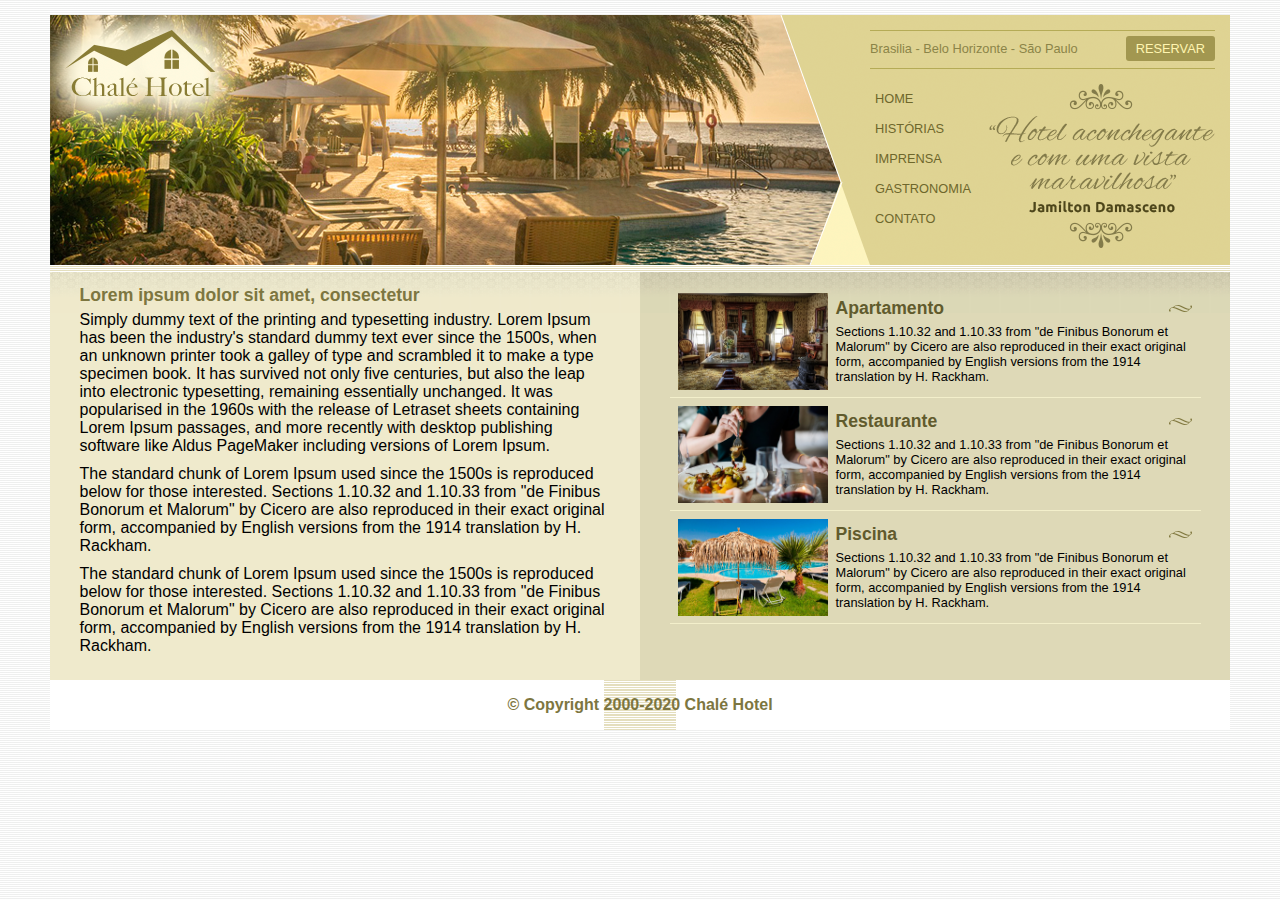
<file: PJ02_chale_hotel/index.html>
<!DOCTYPE html>
<html lang="pt-br">
    
    <head>
        <meta charset="UTF-8">
        <meta http-equiv="X-UA-Compatible" content="IE=edge">
        <meta name="viewport" content="width=device-width, initial-scale=1.0">
        <link rel="stylesheet" type="text/css" href="css/style.css">
        <title>Chalé Hotel</title>
    </head>
    
    <body>
    	
    	<!-- Inicio do container -->
    	<div id="container">
    		
    		<!--Inicio do topo -->
    		<div id="topo">
    			
    			<div id="area-logo">
    				<h1 class="logo">
						<a href="">
    						Chalé Hotel
    					</a>
					</h1>
    			</div>
    			
    			<div id="area-menu">
    				<div id="conteudo-menu">
						
						<div id="menu-locais">
							<span class="locais">
								Brasilia - Belo Horizonte - São Paulo
							</span>
							<a class="reserva" href="">Reservar</a>
							<div style="clear: both;"></div>
						</div>
						
						<div id="menu">

							<ul id="navegacao">
								<li>
									<a href="">Home</a>
								</li>
								<li>
									<a href="">Histórias</a>
								</li>
								<li>
									<a href="">Imprensa</a>
								</li>
								<li>
									<a href="">Gastronomia</a>
								</li>
								<li>
									<a href="">Contato</a>
								</li>
							</ul>

							<img class="depoimento" src="img/depoimento.png" alt="depoimento">

						</div>

					</div>
    			</div>

    		</div>
    		<!-- Fim do topo -->

			<!--Inicio area principal-->
			<div id="area-principal">
				<div class="conteudo">
					<h2>Lorem ipsum dolor sit amet, consectetur</h2>
					<p>
						Simply dummy text of the printing and typesetting industry. Lorem Ipsum has been the industry's standard dummy text ever since the 1500s, when an unknown printer took a galley of type and scrambled it to make a type specimen book. It has survived not only five centuries, but also the leap into electronic typesetting, remaining essentially unchanged. It was popularised in the 1960s with the release of Letraset sheets containing Lorem Ipsum passages, and more recently with desktop publishing software like Aldus PageMaker including versions of Lorem Ipsum.
					</p>
					<p>
						The standard chunk of Lorem Ipsum used since the 1500s is reproduced below for those interested. Sections 1.10.32 and 1.10.33 from "de Finibus Bonorum et Malorum" by Cicero are also reproduced in their exact original form, accompanied by English versions from the 1914 translation by H. Rackham.
					</p>
					<p>
						The standard chunk of Lorem Ipsum used since the 1500s is reproduced below for those interested. Sections 1.10.32 and 1.10.33 from "de Finibus Bonorum et Malorum" by Cicero are also reproduced in their exact original form, accompanied by English versions from the 1914 translation by H. Rackham.
					</p>
				</div>
			</div>
			<!--Fim area principal-->

			<!--Inicio area lateral-->
			<div id="area-lateral">
				<div class="conteudo">
					<ul id="beneficios">
						<li>
							<a href="">
								<img src="img/apartamento.jpg" alt="apartamento" width="150">
								<h3>Apartamento</h3>
								<p>
									Sections 1.10.32 and 1.10.33 from "de Finibus Bonorum et Malorum" by Cicero are also reproduced in their exact original form, accompanied by English versions from the 1914 translation by H. Rackham.
								</p>
							</a>
						</li>
						<li>
							<a href="">
								<img src="img/restaurante.jpg" alt="restaurantes" width="150">
								<h3>Restaurante</h3>
								<p>
									Sections 1.10.32 and 1.10.33 from "de Finibus Bonorum et Malorum" by Cicero are also reproduced in their exact original form, accompanied by English versions from the 1914 translation by H. Rackham.
								</p>
							</a>
						</li>
						<li>
							<a href="">
								<img src="img/piscina.jpg" alt="piscina" width="150">
								<h3>Piscina</h3>
								<p>
									Sections 1.10.32 and 1.10.33 from "de Finibus Bonorum et Malorum" by Cicero are also reproduced in their exact original form, accompanied by English versions from the 1914 translation by H. Rackham.
								</p>
							</a>
						</li>
					</ul>
				</div>
			</div>
			<!--Fim area lateral-->

			<!--Inicio do rodapé-->
			<div id="rodape">
				<span>
					&copy; Copyright 2000-2020 Chalé Hotel
				</span>
			</div>
			<!--Fim do rodapé-->

    	</div>
    	<!-- Fim do container -->
    </body>

</html>
</file>
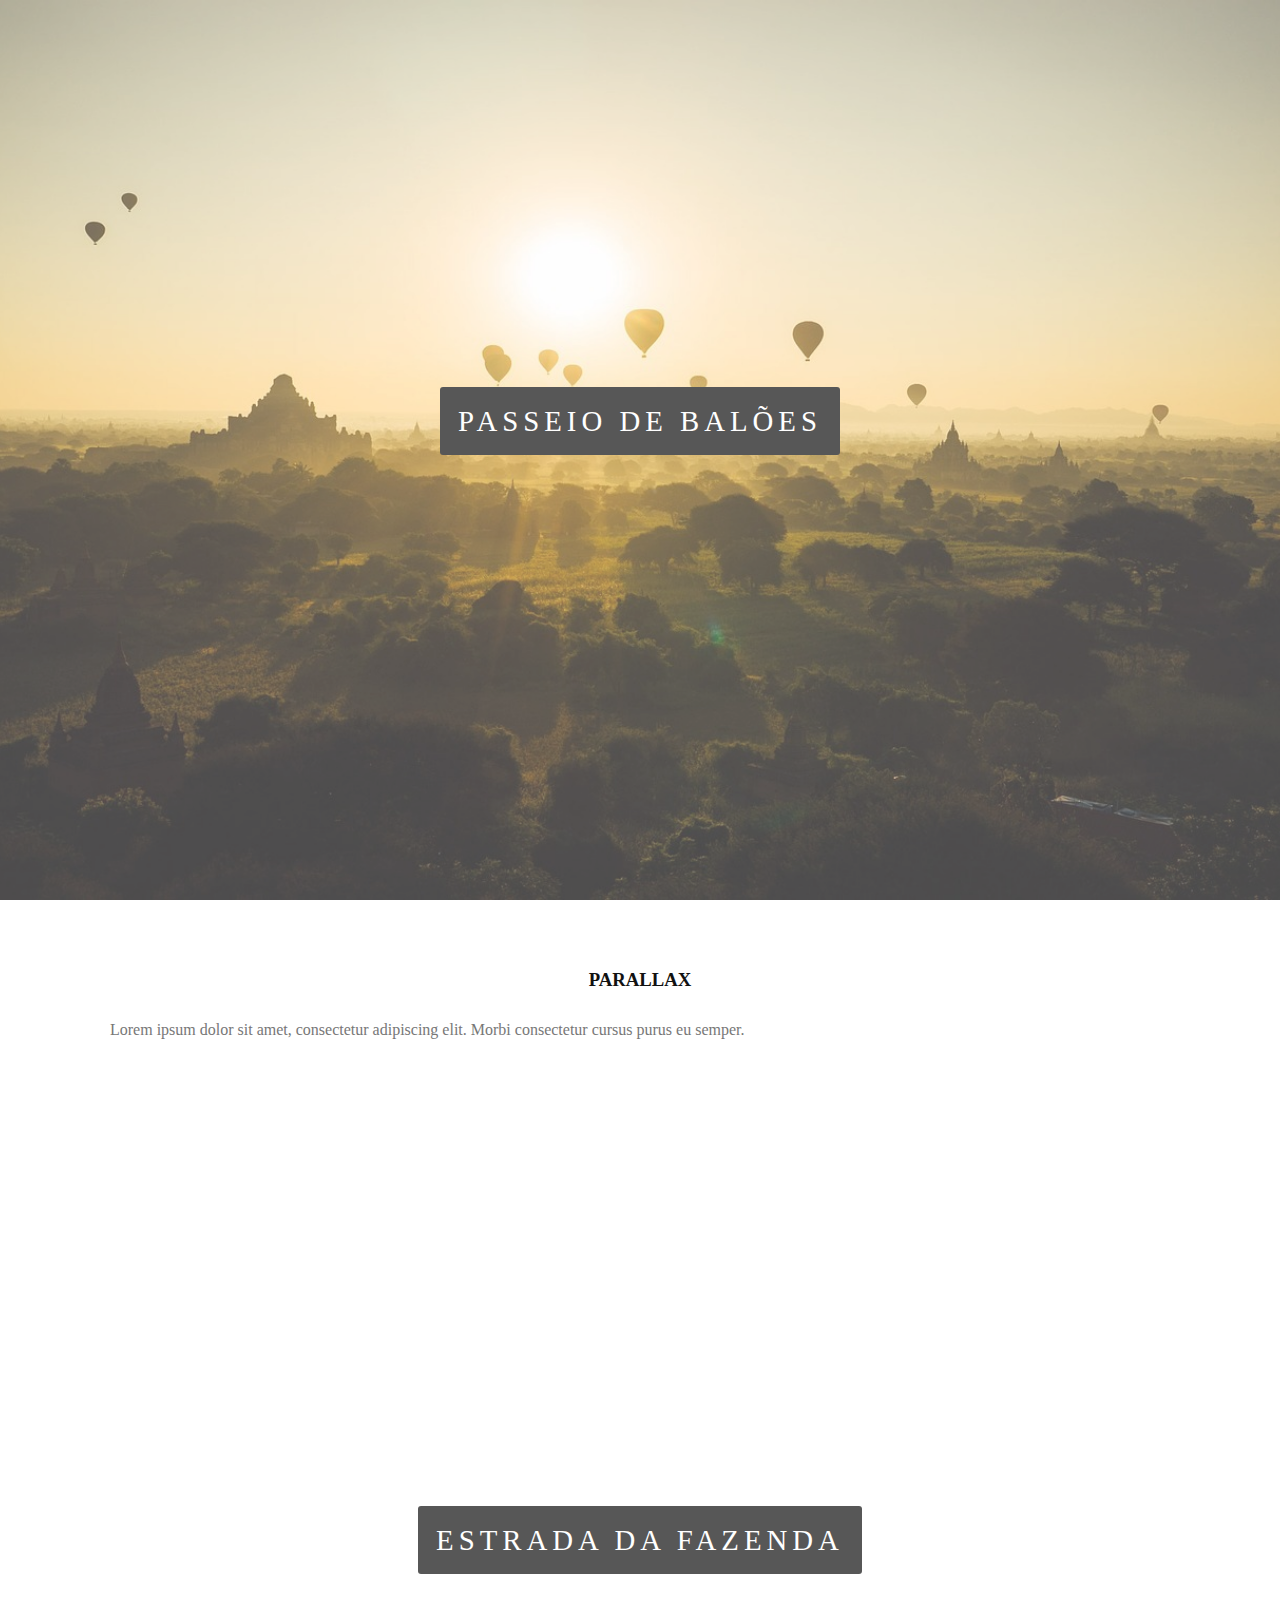
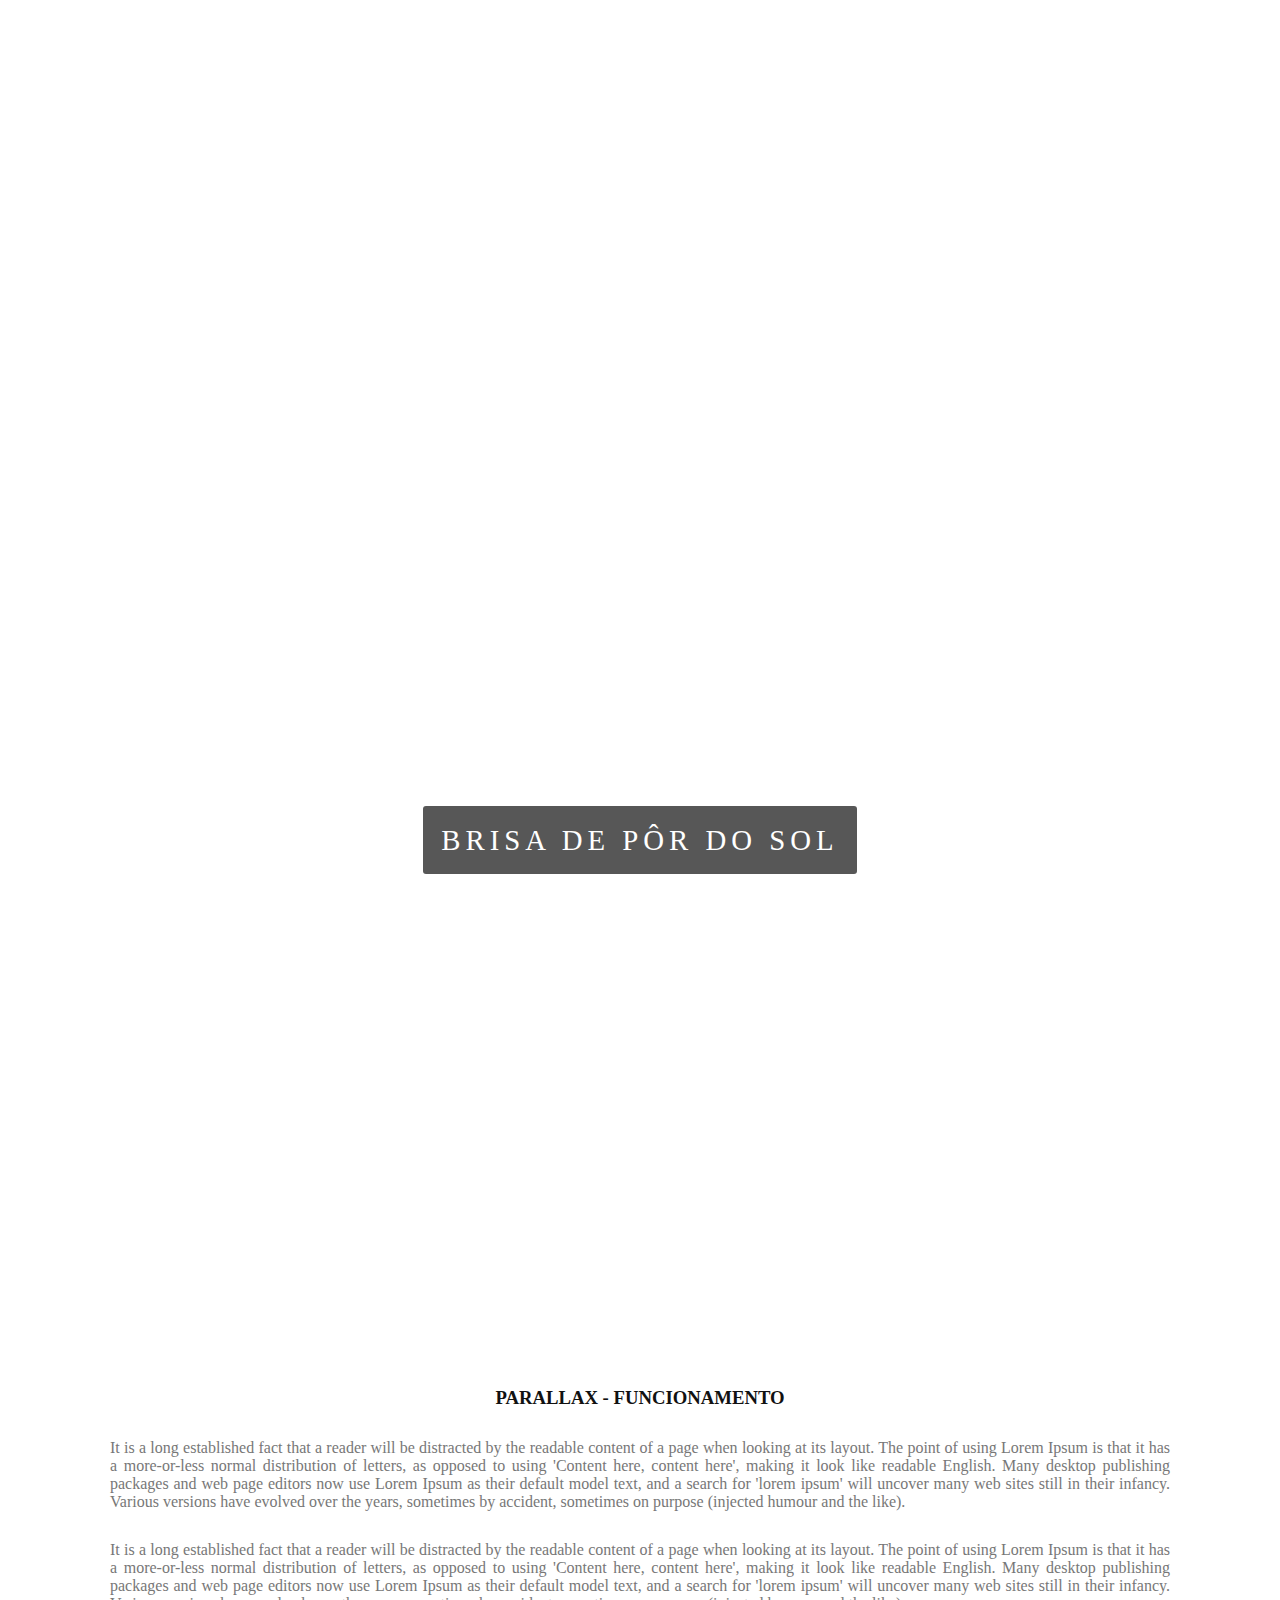
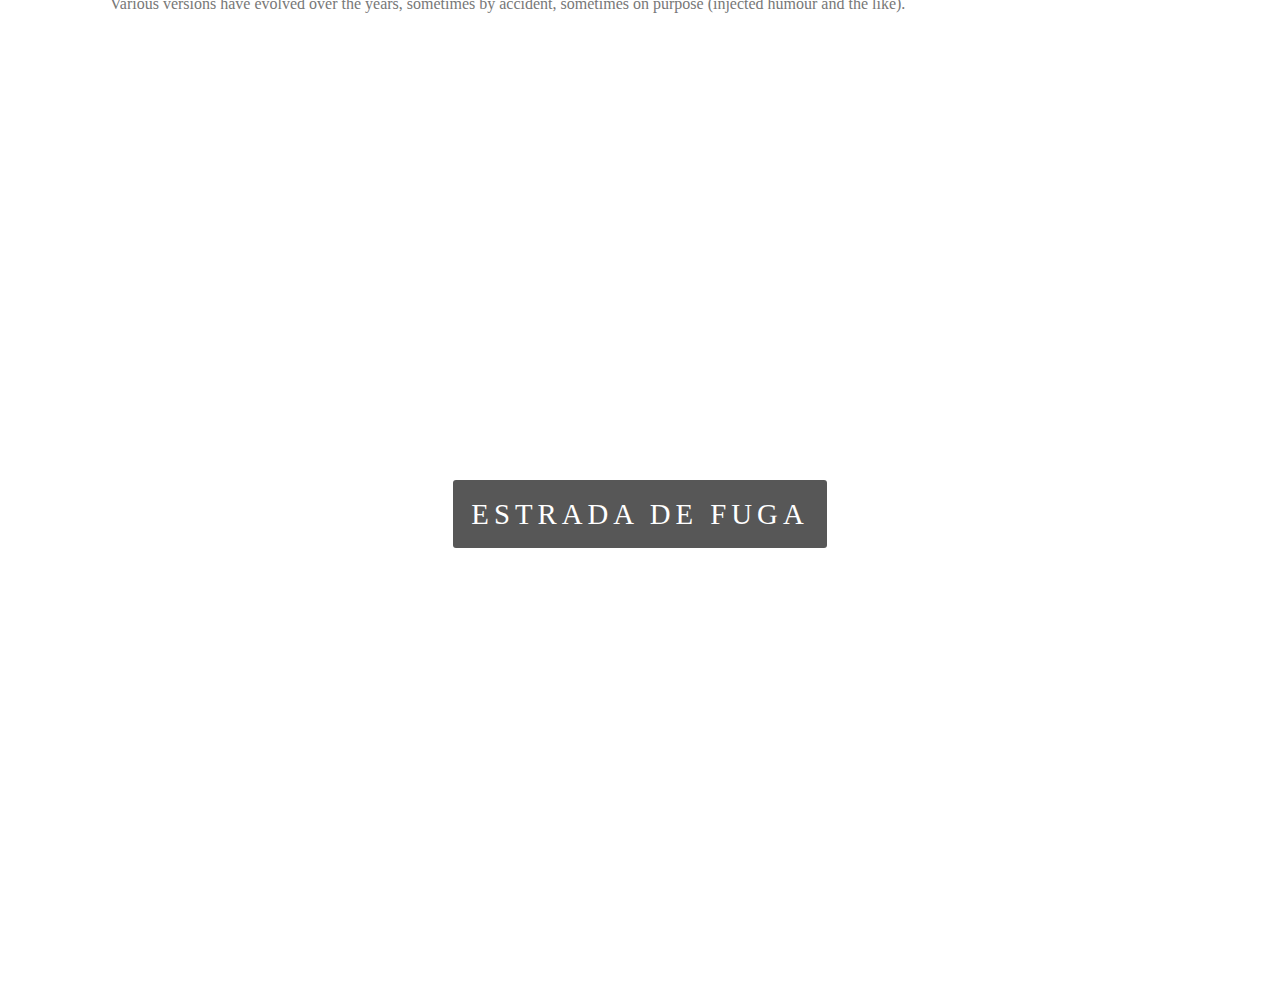
<file: PJ03_parallax/index.html>
<!DOCTYPE html>
<html lang="pt-br">
<head>
    <meta charset="UTF-8">
    <meta http-equiv="X-UA-Compatible" content="IE=edge">
    <meta name="viewport" content="width=device-width, initial-scale=1.0">
    <link rel="stylesheet" type="text/css" href="css/style.css">
    <title>Document</title>
</head>
    <body>
        
        <div class="caixa1">
            <div class="conteudo-titulo">
                
                <span class="titulo">
                    Passeio de Balões
                </span>
                
            </div>
        </div>

        <div class="conteudo">
            <h3>Parallax</h3>
            <p>
                Lorem ipsum dolor sit amet, consectetur adipiscing elit. Morbi consectetur cursus purus eu semper.
            </p>
        </div>

        <div class="caixa2">
            <div class="conteudo-titulo">
                
                <span class="titulo">
                    Estrada da Fazenda
                </span>
                
            </div>
        </div>
        
        <div class="caixa3">
            <div class="conteudo-titulo">
                
                <span class="titulo">
                    Brisa de Pôr do Sol
                </span>
                
            </div>
        </div>
        
        <div class="conteudo">
            <h3>Parallax - Funcionamento</h3>
            <p>
                It is a long established fact that a reader will be distracted by the readable content of a page when looking at its layout. The point of using Lorem Ipsum is that it has a more-or-less normal distribution of letters, as opposed to using 'Content here, content here', making it look like readable English. Many desktop publishing packages and web page editors now use Lorem Ipsum as their default model text, and a search for 'lorem ipsum' will uncover many web sites still in their infancy. Various versions have evolved over the years, sometimes by accident, sometimes on purpose (injected humour and the like).
            </p>
            <p>
                It is a long established fact that a reader will be distracted by the readable content of a page when looking at its layout. The point of using Lorem Ipsum is that it has a more-or-less normal distribution of letters, as opposed to using 'Content here, content here', making it look like readable English. Many desktop publishing packages and web page editors now use Lorem Ipsum as their default model text, and a search for 'lorem ipsum' will uncover many web sites still in their infancy. Various versions have evolved over the years, sometimes by accident, sometimes on purpose (injected humour and the like).
            </p>
        </div>

        <div class="caixa4">
            <div class="conteudo-titulo">
                
                <span class="titulo">
                    Estrada de Fuga
                </span>
                
            </div>
        </div>
        
    </body>
</html>
</file>
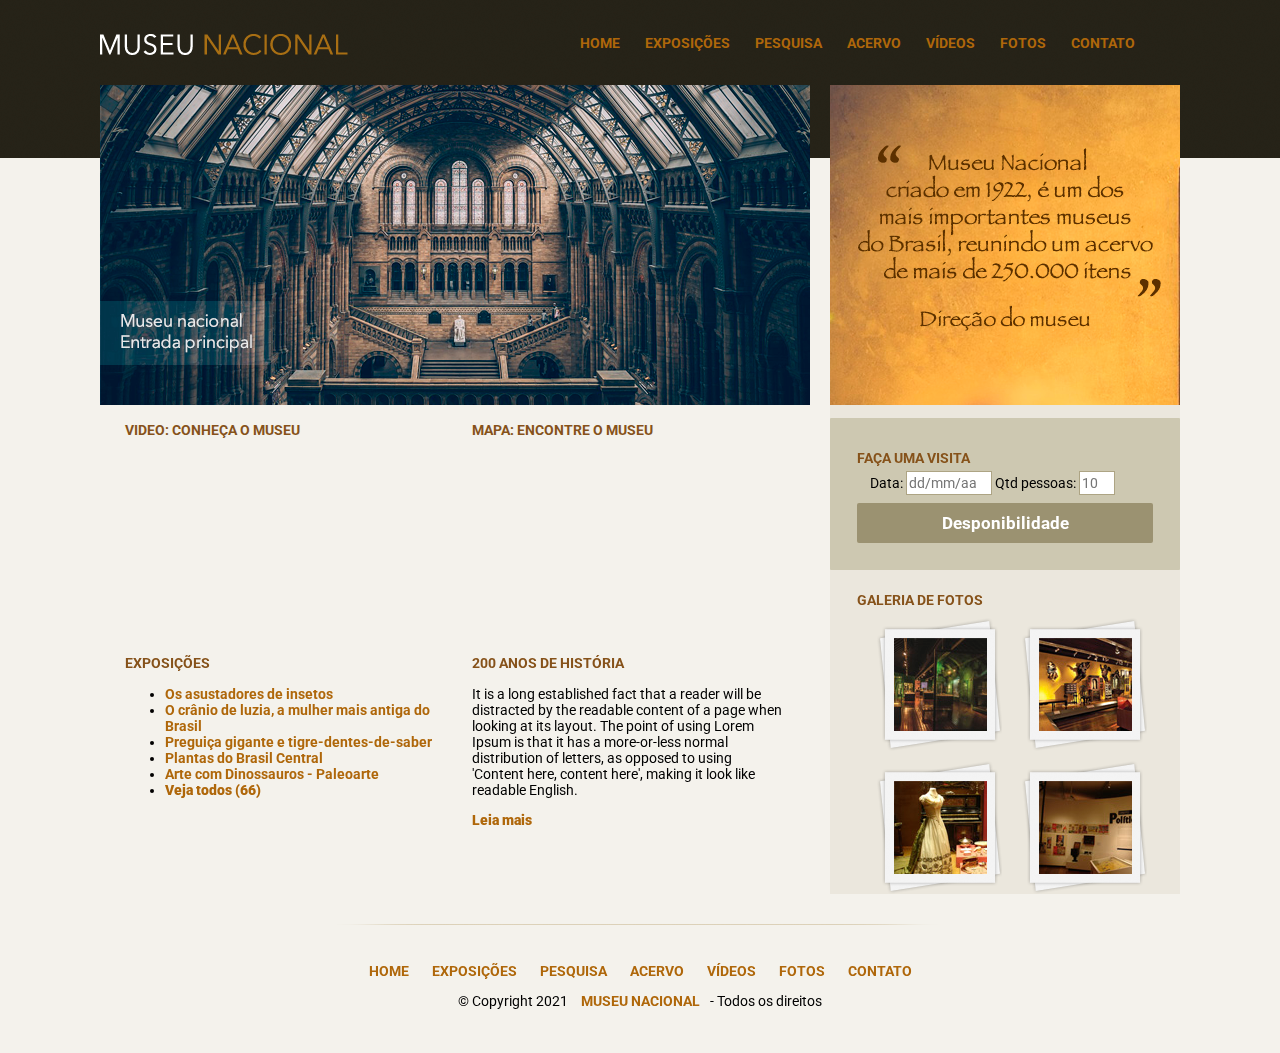
<file: PJ04_museu/index.html>
<!DOCTYPE html>
<html lang="pt-br">
    <head>
        <meta charset="UTF-8">
        <meta http-equiv="X-UA-Compatible" content="IE=edge">
        <meta name="viewport" content="width=device-width, initial-scale=1.0">
        
        <!--Normalize CSS-->
        <link rel="stylesheet" type="text/css" href="css/normalize.css">
        <!--Estilo customizado CSS-->
        <link rel="stylesheet" type="text/css" href="css/style.css">
        <!--Fonte Roboto-->
        <link rel="preconnect" href="https://fonts.gstatic.com">
        <link href="https://fonts.googleapis.com/css2?family=Roboto&display=swap" rel="stylesheet"> 

        <title>Museu Nacional</title>
    </head>
    <body>
       
        <!--Inicio container-->
        <div id="container"> 
            
            <!--Inicio cabeçalho-->
            <header>
                
                <div id="logo">
                    <h1>
                        <a href="#">Museu Nacional</a>
                    </h1>
                </div>

                <!--Inicio navegação-->
                <nav id="menu-topo">
                    <ul>
                        <li>
                            <a href="#">Home</a>
                        </li>
                        <li>
                            <a href="#">Exposições</a>
                        </li>
                        <li>
                            <a href="#">Pesquisa</a>
                        </li>
                        <li>
                            <a href="#">Acervo</a>
                        </li>
                        <li>
                            <a href="#">Vídeos</a>
                        </li>
                        <li>
                            <a href="#">fotos</a>
                        </li>
                        <li>
                            <a href="#">Contato</a>
                        </li>
                    </ul>
                </nav>
                <!--/Fim navegação-->

            </header>
            <!--/Fim cabeçalho-->

            <!--Conteúdo principal-->
            <main>
                
                <section id="capa">
                    <img src="img/museu.png" alt="museu">
                </section>

                <section id="postagens">
                    
                    <article id="video">
                        <h3>Video: conheça o museu</h3>
                        <iframe width="310" height="170" src="https://www.youtube.com/embed/RGUYb-hivrc" title="YouTube video player" frameborder="0" allow="accelerometer; autoplay; clipboard-write; encrypted-media; gyroscope; picture-in-picture" allowfullscreen></iframe>
                    </article>
                    
                    <article id="mapa">
                        <h3>Mapa: Encontre o museu</h3>
                        <iframe src="https://www.google.com/maps/embed?pb=!1m18!1m12!1m3!1d3675.206311665319!2d-43.228717585034445!3d-22.90575998501238!2m3!1f0!2f0!3f0!3m2!1i1024!2i768!4f13.1!3m3!1m2!1s0x997e58a085b7af%3A0x4d11e9a933d38ce3!2sMuseu%20Nacional%20-%20UFRJ!5e0!3m2!1spt-BR!2sbr!4v1619050228947!5m2!1spt-BR!2sbr" width="310" height="170" style="border:0;" allowfullscreen="" loading="lazy"></iframe>
                    </article>

                    <article id="exposicoes">
                        <h3>Exposições</h3>
                        <ul>
                            <li>
                                <a href="">Os asustadores de insetos</a>
                            </li>
                            <li>
                                <a href="">O crânio de luzia, a mulher mais antiga do Brasil</a>
                            </li>
                            <li>
                                <a href="">Preguiça gigante e tigre-dentes-de-saber</a>
                            </li>
                            <li>
                                <a href="">Plantas do Brasil Central</a>
                            </li>
                            <li>
                                <a href="">Arte com Dinossauros - Paleoarte</a>
                            </li>
                            <li>
                                <a href=""><strong>Veja todos (66)</strong></a>
                            </li>
                        </ul>
                    </article>

                    <article id="historia">
                        <h3>200 anos de história</h3>
                        <p>
                            It is a long established fact that a reader will be distracted by the readable content of a page when looking at its layout. The point of using Lorem Ipsum is that it has a more-or-less normal distribution of letters, as opposed to using 'Content here, content here', making it look like readable English.
                        </p>
                        <a href=""><strong>Leia mais</strong></a>
                    </article>

                </section>
            
            </main>
            <!--/ Fim conteúdo principal-->
            
            <!--Conteúdo lateral-->
            <aside>
                
                <section id="depoimento">
                    <img src="img/depoimento.png" alt="depoimento">
                </section>
                   
                <!--Seção visita-->
                <section id="visita">
                    <h4>Faça uma visita</h4>
                    <form>
                        <fieldset>
                            <legend>Selecione uma data</legend>
                            
                            <label for="data">Data:</label>
                            <input class="campo" type="text" id="data" placeholder="dd/mm/aa">
                            
                            <label for="qtd">Qtd pessoas:</label>
                            <input style="width: 30px;" class="campo" type="text" id="qtd" placeholder="10">
                        </fieldset>
                        
                        <input class="botao" type="submit" value="Desponibilidade">
                    </form>
                </section>
                <!--/ Fim seção visita-->

                <section id="galeria">
                    <h4>Galeria de fotos</h4>
                    <a href="">
                        <img src="img/imagem1.jpg" alt="imagem1" height="93" width="93">
                    </a>
                    <a href="">
                        <img src="img/imagem2.jpg" alt="imagem2" height="93" width="93">
                    </a>
                    <a href="">
                        <img src="img/imagem3.jpg" alt="imagem3" height="93" width="93">
                    </a>
                    <a href="">
                        <img src="img/imagem4.jpg" alt="imagem4" height="93" width="93">
                    </a>
                </section>

            </aside>
            <!--/ Fim conteúdo lateral-->
            
            <footer>
                <p>
                    <a href="#">Home</a>     
                    <a href="#">Exposições</a>
                    <a href="#">Pesquisa</a>
                    <a href="#">Acervo</a>
                    <a href="#">Vídeos</a>
                    <a href="#">fotos</a>
                    <a href="#">Contato</a>
                </p>
                <p> &copy; Copyright 2021 <a href="">Museu Nacional</a>- Todos os direitos</p>   
            </footer>

        </div>
        <!--/Fim container-->
        
    </body>
</html>
</file>
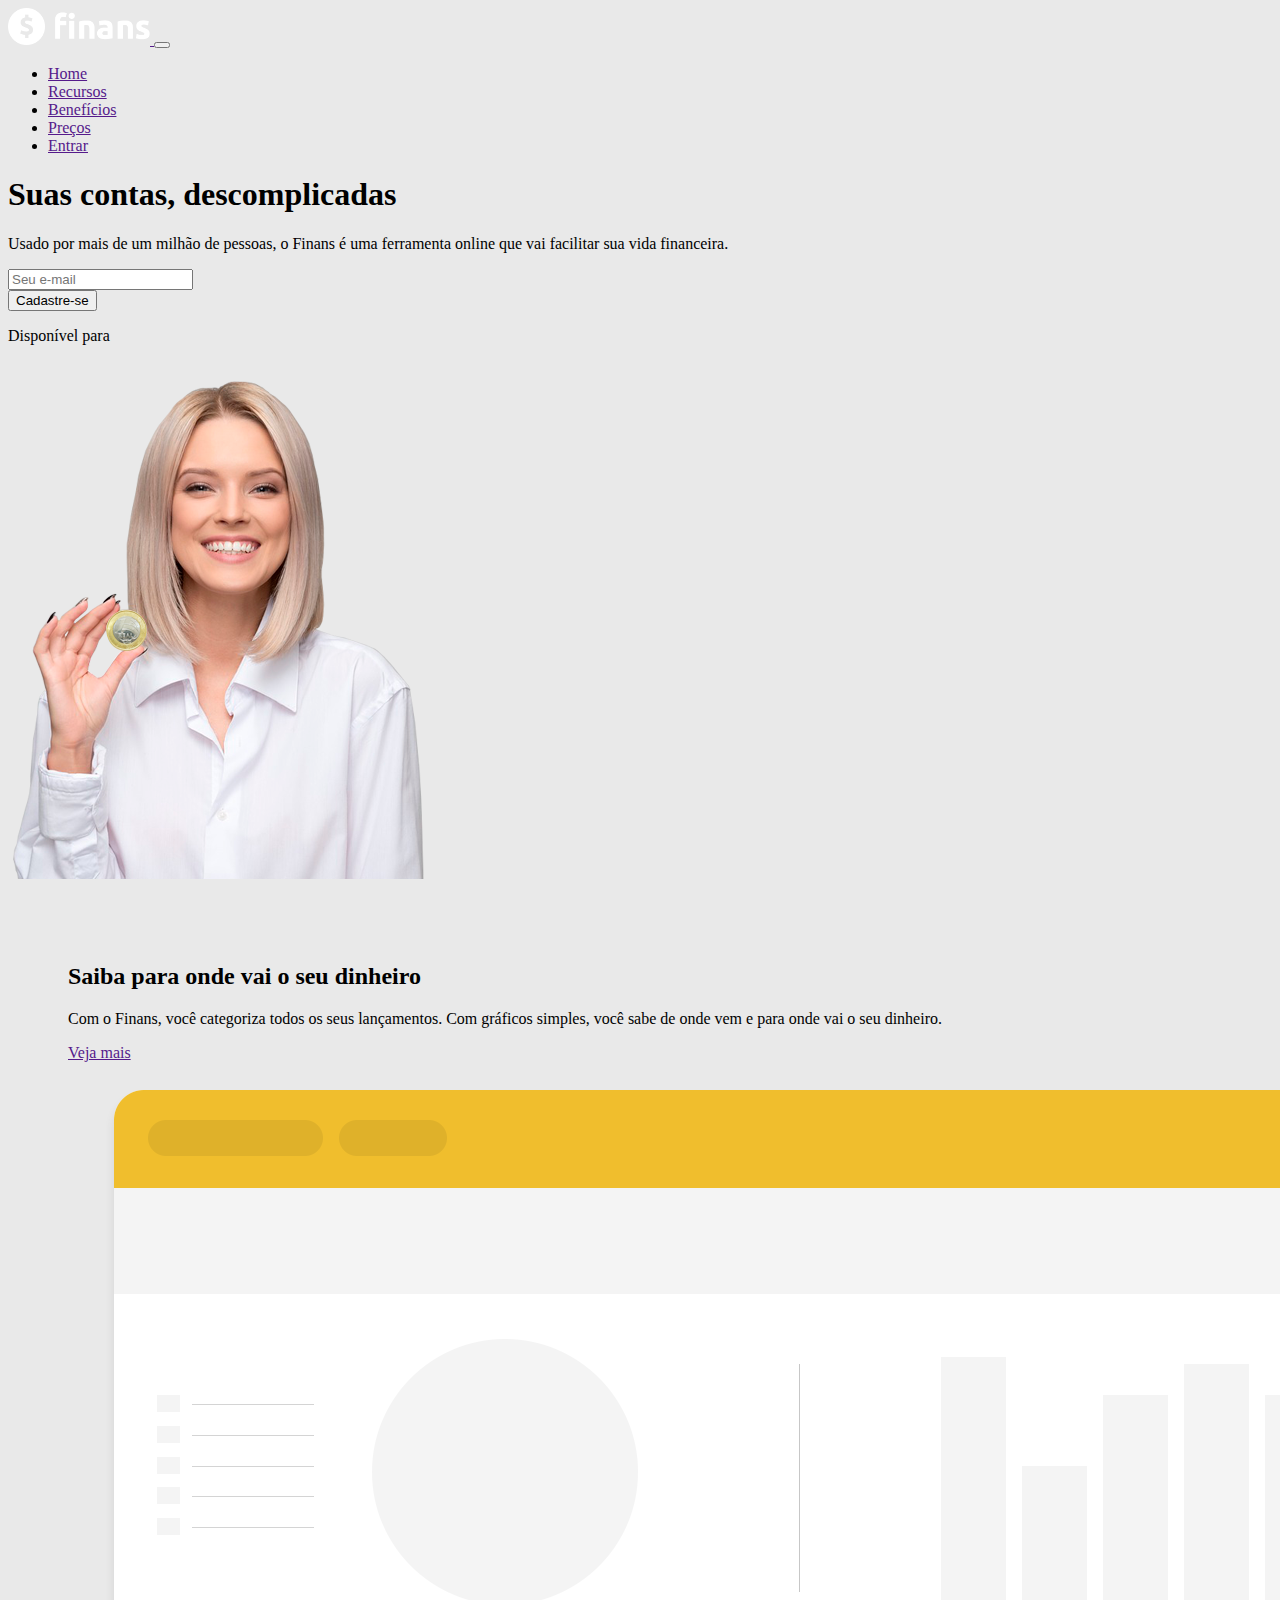
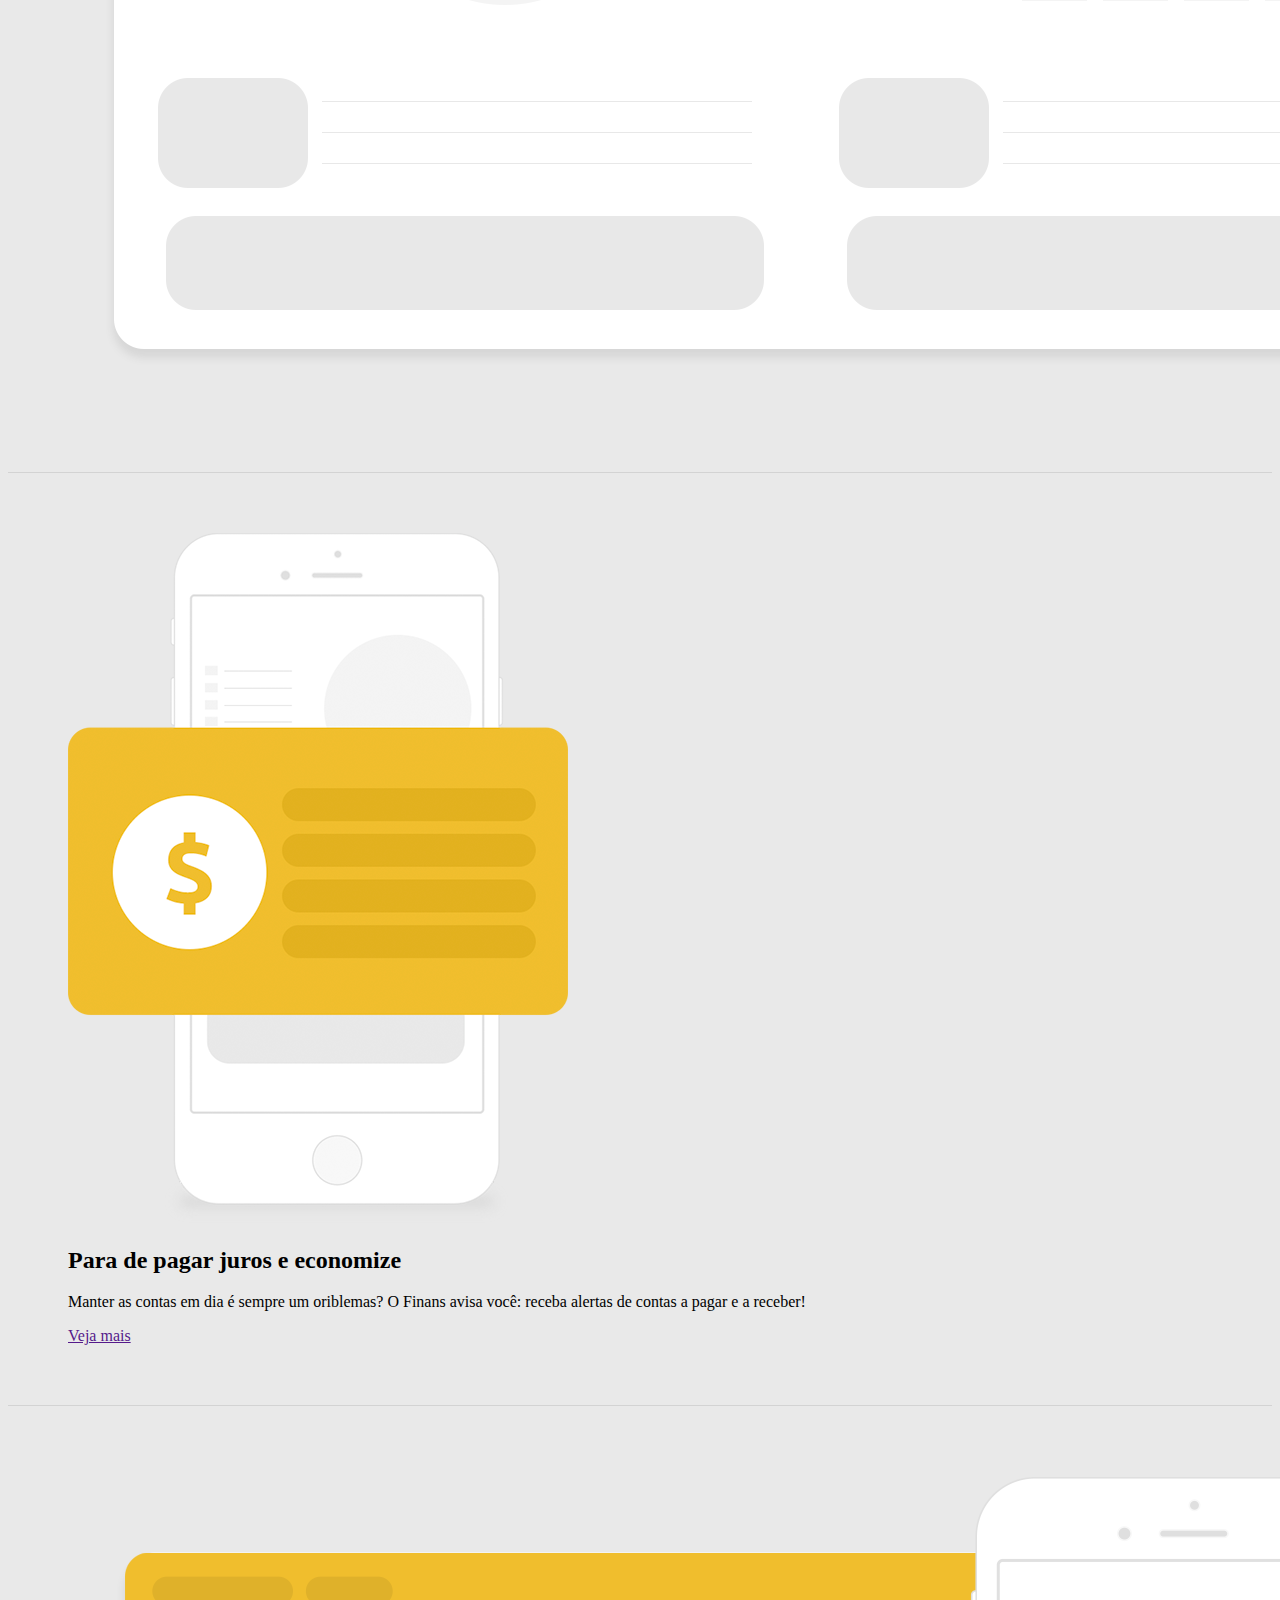
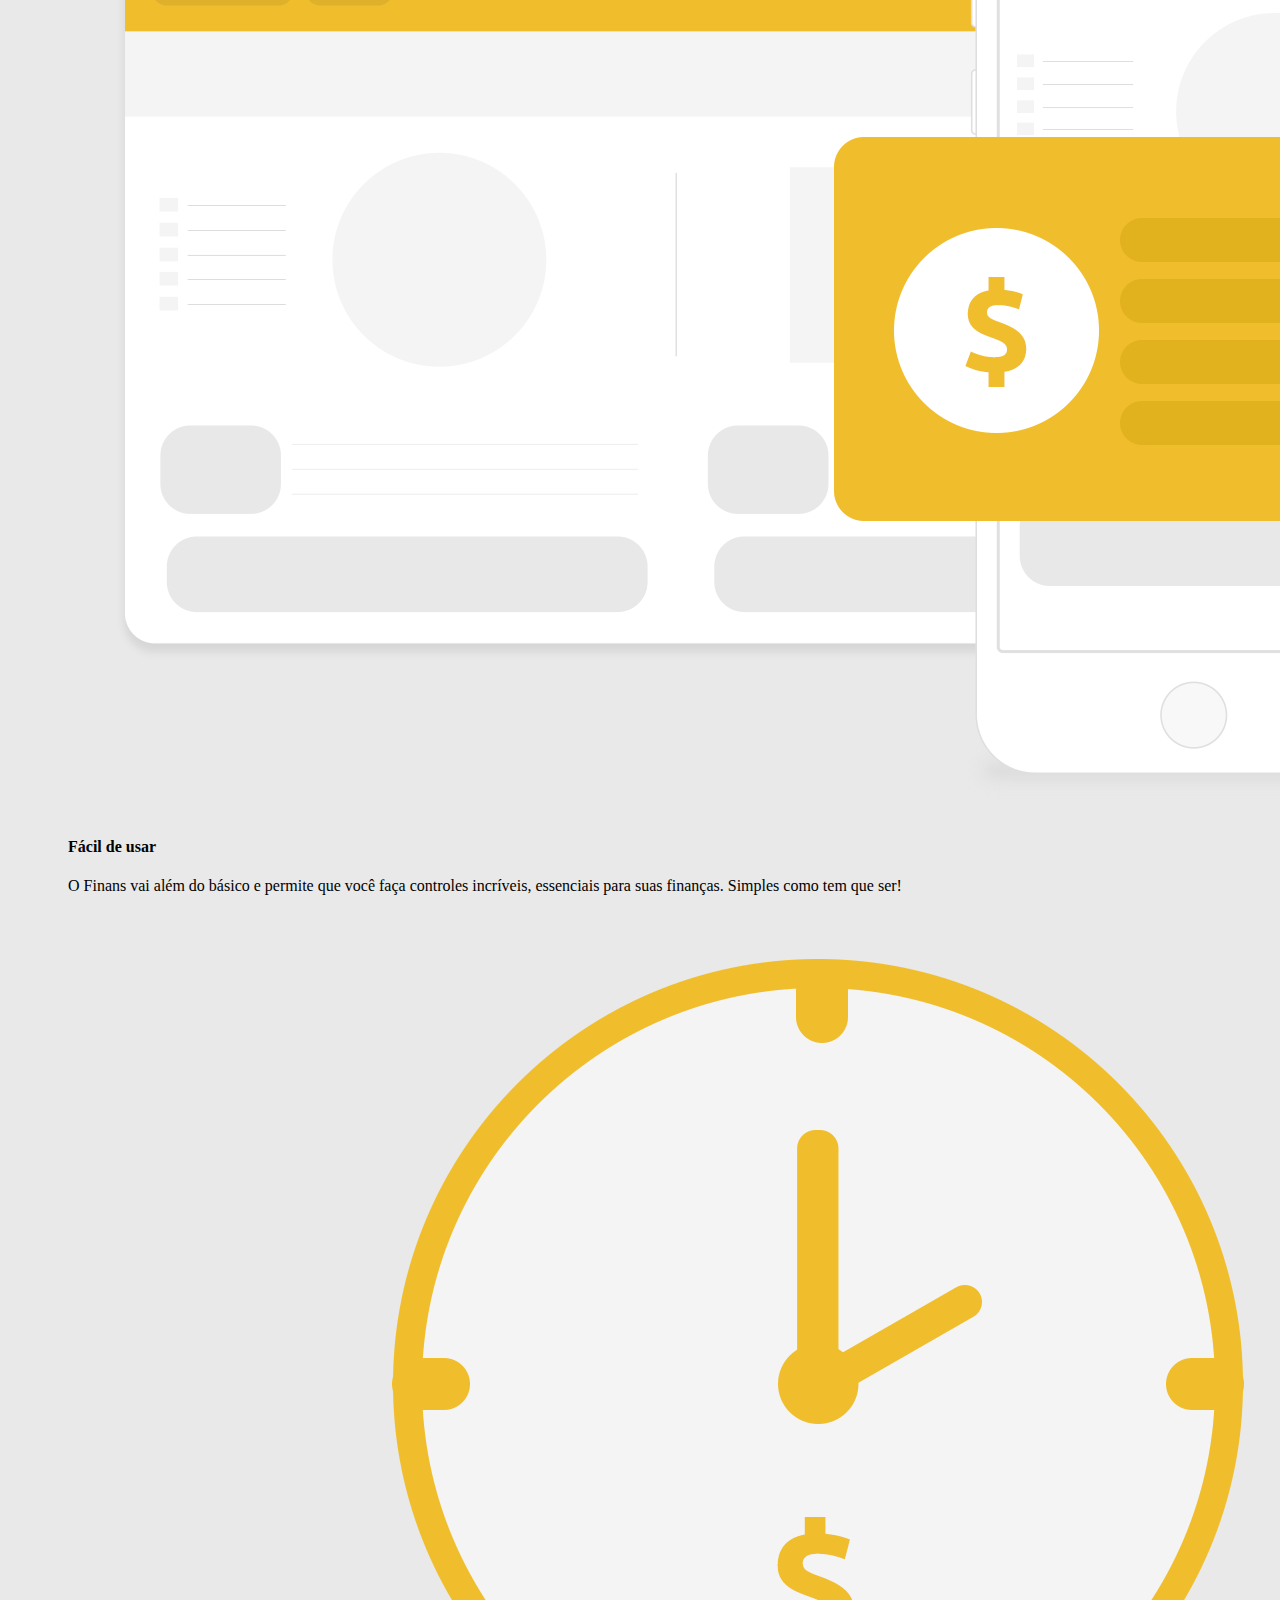
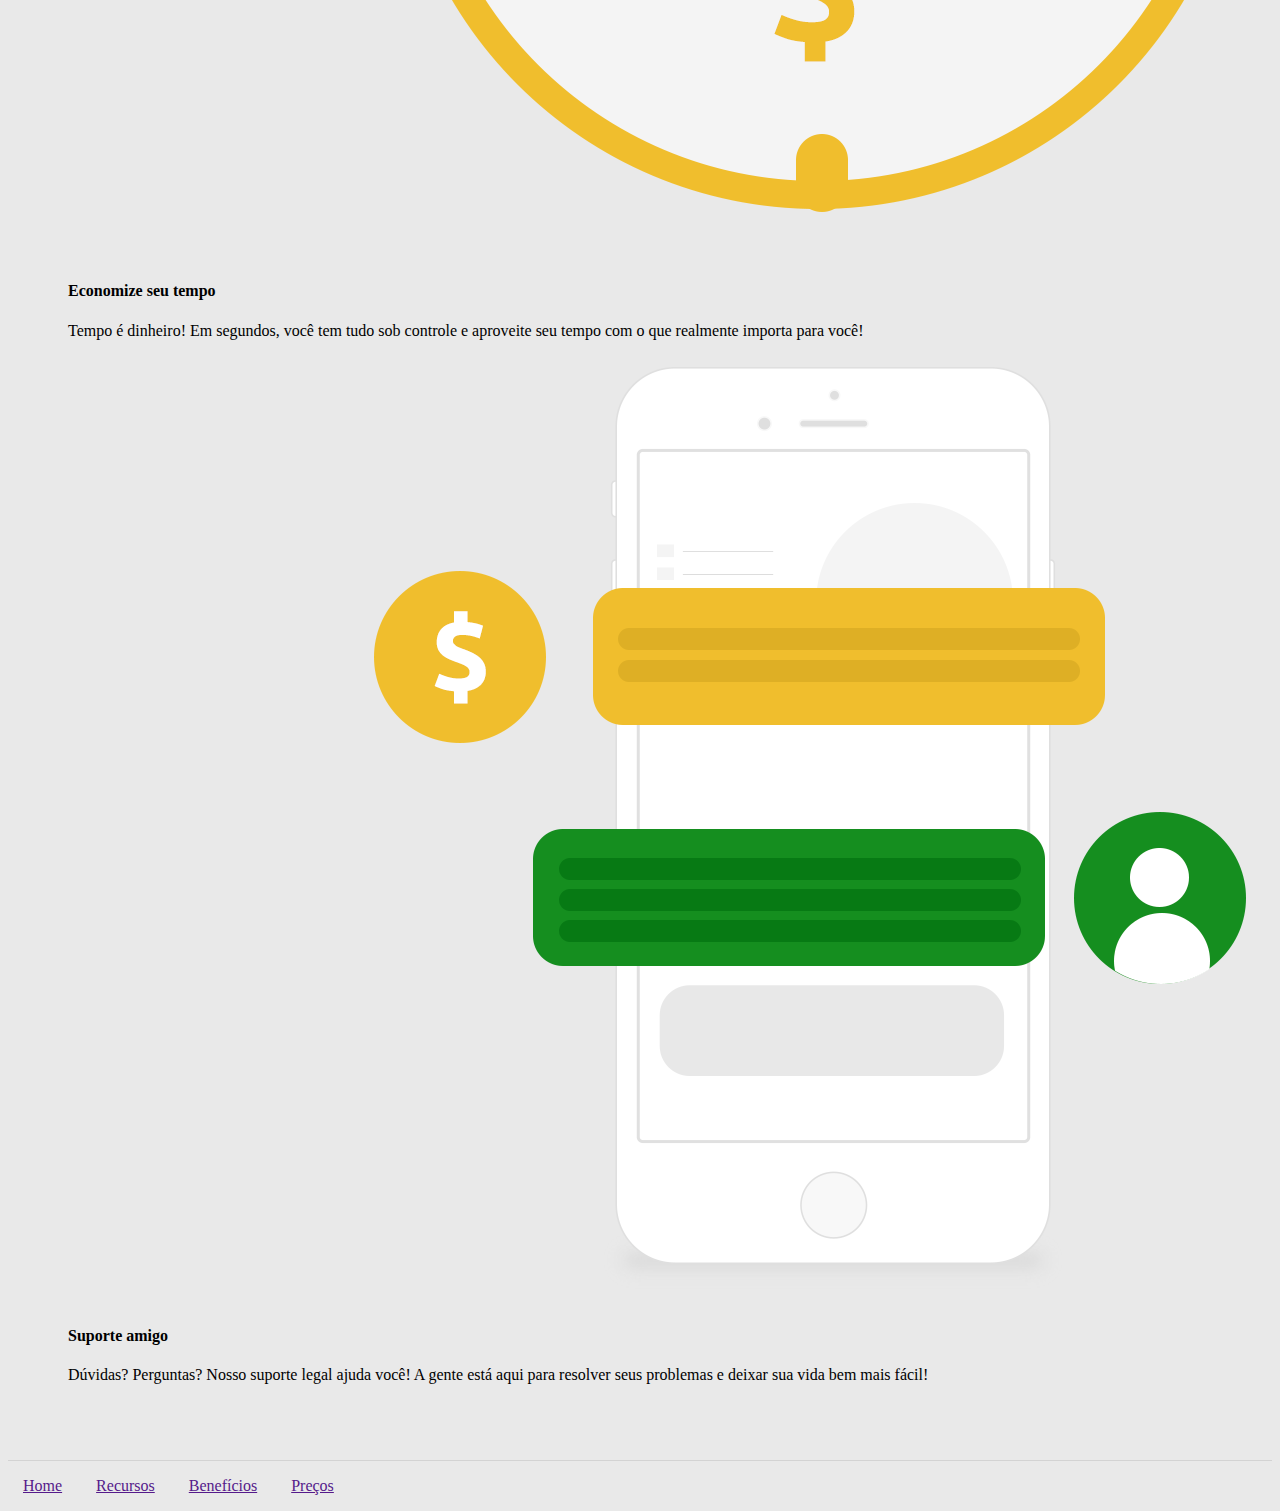
<file: PJ05_finans/index.html>
<!DOCTYPE html>
<html lang="pt-br">
    <head>
        <meta charset="UTF-8">
        <meta http-equiv="X-UA-Compatible" content="IE=edge">
        <meta name="viewport" content="width=device-width, initial-scale=1.0">
        
        <!-- Bootstrap CSS -->
        <link rel="stylesheet" href="https://stackpath.bootstrapcdn.com/bootstrap/4.1.3/css/bootstrap.min.css" integrity="sha384-MCw98/SFnGE8fJT3GXwEOngsV7Zt27NXFoaoApmYm81iuXoPkFOJwJ8ERdknLPMO" crossorigin="anonymous">

        <!-- Font Awesome -->
        <link rel="stylesheet" href="https://use.fontawesome.com/releases/v5.3.1/css/all.css" integrity="sha384-mzrmE5qonljUremFsqc01SB46JvROS7bZs3IO2EmfFsd15uHvIt+Y8vEf7N7fWAU" crossorigin="anonymous">

        <!-- Estilo customizado -->
        <link rel="stylesheet" type="text/css" href="css/style.css"> 

        <title>Finans - finanças pessoais</title>
    </head>
    <body>
        
        <!--Inicio cabecalho-->
        <header>
            <nav class="navbar navbar-expand-sm navbar-light bg-warning">
                <div class="container">
                    <a href="" class="navbar-brand">
                        <img src="img/logo.png" alt="logo" width="142">
                    </a>

                    <button class="navbar-toggler " data-toggle="collapse" data-target="#nav-principal">
                        <span class="navbar-toggler-icon"></span>
                    </button>

                    <div id="nav-principal" class="collapse navbar-collapse">
                        <ul class="navbar-nav ml-auto font-weight-bold">
                            <li class="nav-item">
                                <a href="" class="nav-link">Home</a>
                            </li>
                            <li class="nav-item">
                                <a href="" class="nav-link">Recursos</a>
                            </li>
                            <li class="nav-item">
                                <a href="" class="nav-link">Benefícios</a>
                            </li>
                            <li class="nav-item">
                                <a href="" class="nav-link">Preços</a>
                            </li>
                            <li class="nav-item">
                                <a href="" class="btn btn-outline-light ml-4">Entrar</a>
                            </li>
                        </ul>
                    </div>
                </div>
            </nav>
        </header>
        <!--Fim cabecalho-->

        <!--Conteúdo principal-->
        <main>
            <!--Inicio da seção home-->
            <section id="home" class="bg-warning text-light">
                <div class="container">
                    <div class="row">
                        
                        <!--Seção textos-->
                        <div class="col-md-6 d-flex">
                            <div class="align-self-center">
                                
                                <h1 class="display-4 mb-3">
                                    Suas contas, descomplicadas
                                </h1>
                                
                                <p>
                                   Usado por mais de um milhão de pessoas, o Finans é uma ferramenta online que vai facilitar sua vida financeira. 
                                </p>

                                <form class="mt-4 mb-4">
                                    <div class="input-group input-group-lg">
                                        <input class="form-control" type="text" placeholder="Seu e-mail">
                                        <div class="input-group-append">
                                            <button class="btn btn-primary" type="button">
                                                Cadastre-se
                                            </button>
                                        </div>
                                    </div>
                                </form>

                                <p>
                                    Disponível para
                                    <a href="" class="btn btn-outline-light">
                                        <i class="fab fa-android fa-lg"></i>
                                    </a>
                                    <a href="" class="btn btn-outline-light">
                                        <i class="fab fa-apple fa-lg"></i>
                                    </a>
                                </p>

                            </div>                          
                        </div>
                        <!--Fim seção textos-->

                        <!--Seção imagem-->
                        <div class="col-md-6 d-none d-md-block">
                            <img src="img/capa-mulher.png" alt="mulher">
                        </div>
                        <!--Fim seção imagem-->

                    </div>
                </div>
            </section>
            <!--Fim da seção home-->

            <!--Inicio da seção saiba-->
            <section class="caixa">
                <div class="container">
                    <div class="row">
                        
                        <!--Textos-->
                        <div class="col-md-6 d-flex">
                            <div class="align-self-center">
                                
                                <h2 class="font-weight-bold">
                                    Saiba para onde vai o seu dinheiro
                                </h2>

                                <p>
                                    Com o Finans, você categoriza todos os seus lançamentos. Com gráficos simples, você sabe de onde vem e para onde vai o seu dinheiro.
                                </p>

                                <a href="" class="btn btn-primary">
                                    Veja mais
                                </a>

                            </div>
                        </div>
                        <!--Fim Textos-->

                        <!--Imagem-->
                        <div class="col-md-6">
                            <img src="img/saiba.png" alt="saiba" class="img-fluid">
                        </div>
                        <!--Fim imagem-->
                    
                    </div>
                </div>
            </section>
            <!--Fim da seção saiba-->

            <!--Inicio da seção juros-->
            <section class="caixa">
                <div class="container">
                    <div class="row">
                        
                        <!--Imagem-->
                        <div class="col-md-6">
                            <img src="img/juros.png" alt="saiba" class="img-fluid">
                        </div>
                        <!--Fim imagem-->

                        <!--Textos-->
                        <div class="col-md-6 d-flex">
                            <div class="align-self-center">
                                
                                <h2 class="font-weight-bold">
                                    Para de pagar juros e economize
                                </h2>

                                <p>
                                    Manter as contas em dia é sempre um oriblemas? O Finans avisa você: receba alertas de contas a pagar e a receber!
                                </p>

                                <a href="" class="btn btn-primary">
                                    Veja mais
                                </a>

                            </div>
                        </div>
                        <!--Fim textos-->

                    </div>
                </div>
            </section>
            <!--Fim da seção juros-->

            <!--Inicio da seção recursos-->
            <section class="caixa">
                <div class="container">
                    <div class="row d-flex justify-content-center">
                        
                        <!--Inicio: fácil de usar-->
                        <div class="col-md-4">
                            <img src="img/facil.png" alt="facil" class="img-fluid">
                            <h4 class="font-weight-bold">
                                Fácil de usar
                            </h4>
                            <p>
                                O Finans vai além do básico e permite que você faça controles incríveis, essenciais para suas finanças. Simples como tem que ser!
                            </p>
                        </div>
                        <!--Fim: fácil de usar-->
                       
                        <!--Inicio: Economize tempo--> 
                        <div class="col-md-4">
                            <img src="img/economize.png" alt="economize" class="img-fluid">
                            <h4 class="font-weight-bold">
                                Economize seu tempo
                            </h4>
                            <p>
                                Tempo é dinheiro! Em segundos, você tem tudo sob controle e aproveite seu tempo com o que realmente importa para você!
                            </p>
                        </div>
                        <!--Fim: Economize tempo-->

                        <!--Inicio: Suporte amigo-->
                        <div class="col-md-4">
                            <img src="img/suporte.png" alt="suporte" class="img-fluid">
                            <h4 class="font-weight-bold">
                                Suporte amigo
                            </h4>
                            <p>
                                Dúvidas? Perguntas? Nosso suporte legal ajuda você! A gente está aqui para resolver seus problemas e deixar sua vida bem mais fácil!
                            </p>
                        </div>
                        <!--Fim: Suporte amigo-->

                    </div>
                </div>
            </section>
            <!--Fim da seção recursos-->

        </main>
        <!--Fim conteúdo principal-->

        <!--Inicio do rodapé-->
         <footer class="mt-4 mb-4">
            <div class="container">
                <div class="row">
                    
                    <!--Inicio menu-->
                    <div class="col-md-8">
                        <p class="font-weight-bold">
                            <a href="">Home</a>
                            <a href="">Recursos</a>
                            <a href="">Benefícios</a>
                            <a href="">Preços</a>
                        </p>
                    </div>
                    <!--Fim menu-->

                    <!--Inicio redes-sociais-->
                    <div class="col-md-4 d-flex justify-content-end">
                        <a href="" class="text-secondary ml-2">
                            <i class="fab fa-facebook fa-lg"></i>
                        </a>
                        <a href="" class="text-secondary ml-2">
                            <i class="fab fa-twitter fa-lg"></i>
                        </a>
                        <a href="" class="text-secondary ml-2">
                            <i class="fab fa-instagram fa-lg"></i>
                        </a>
                        <a href="" class="text-secondary ml-2">
                            <i class="fab fa-youtube fa-lg"></i>
                        </a>
                    </div>
                    <!--Fim redes-sociais-->

                </div>
            </div>
        </footer>
        <!--Fim do rodapé-->

        <!-- JavaScript (Opcional) -->
        <!-- jQuery primeiro, depois Popper.js, depois Bootstrap JS -->
        <script src="https://code.jquery.com/jquery-3.3.1.slim.min.js" integrity="sha384-q8i/X+965DzO0rT7abK41JStQIAqVgRVzpbzo5smXKp4YfRvH+8abtTE1Pi6jizo" crossorigin="anonymous"></script>
        <script src="https://cdnjs.cloudflare.com/ajax/libs/popper.js/1.14.3/umd/popper.min.js" integrity="sha384-ZMP7rVo3mIykV+2+9J3UJ46jBk0WLaUAdn689aCwoqbBJiSnjAK/l8WvCWPIPm49" crossorigin="anonymous"></script>
        <script src="https://stackpath.bootstrapcdn.com/bootstrap/4.1.3/js/bootstrap.min.js" integrity="sha384-ChfqqxuZUCnJSK3+MXmPNIyE6ZbWh2IMqE241rYiqJxyMiZ6OW/JmZQ5stwEULTy" crossorigin="anonymous"></script>
    </body>
</html>
</file>
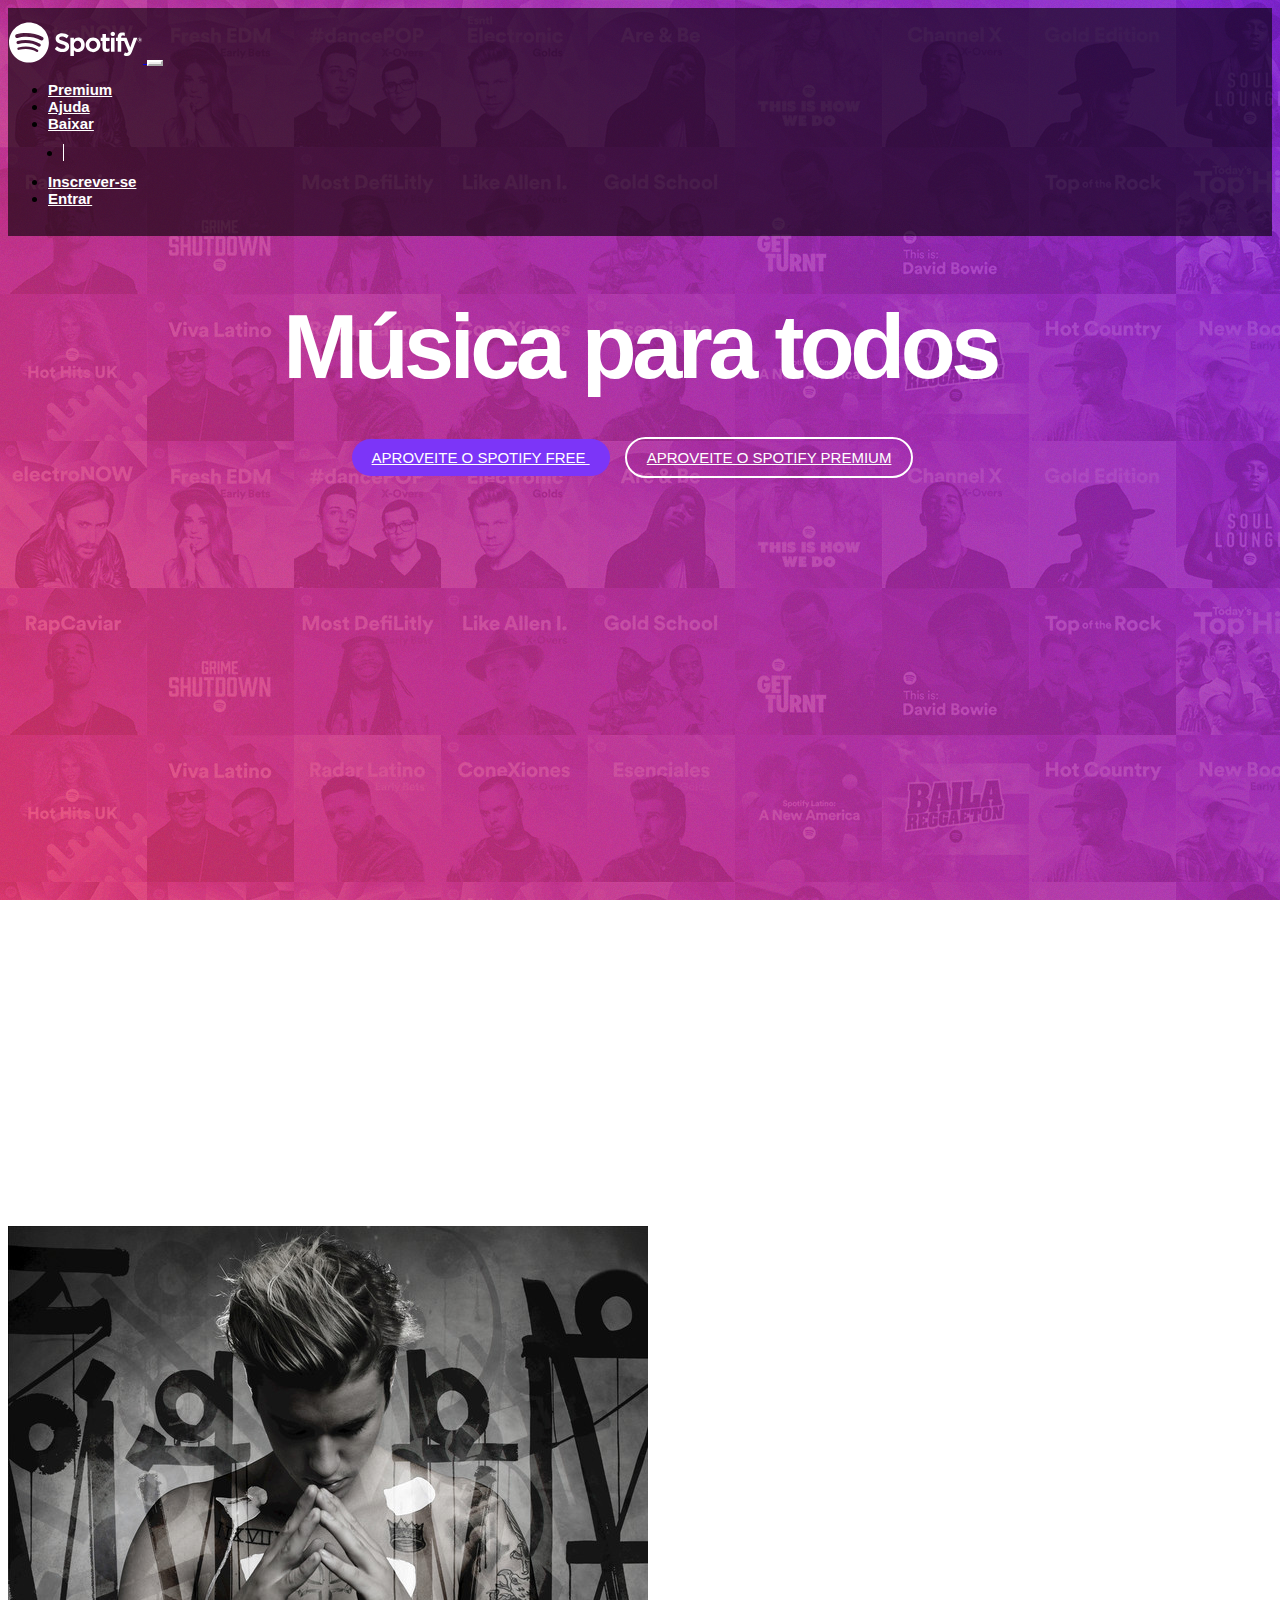
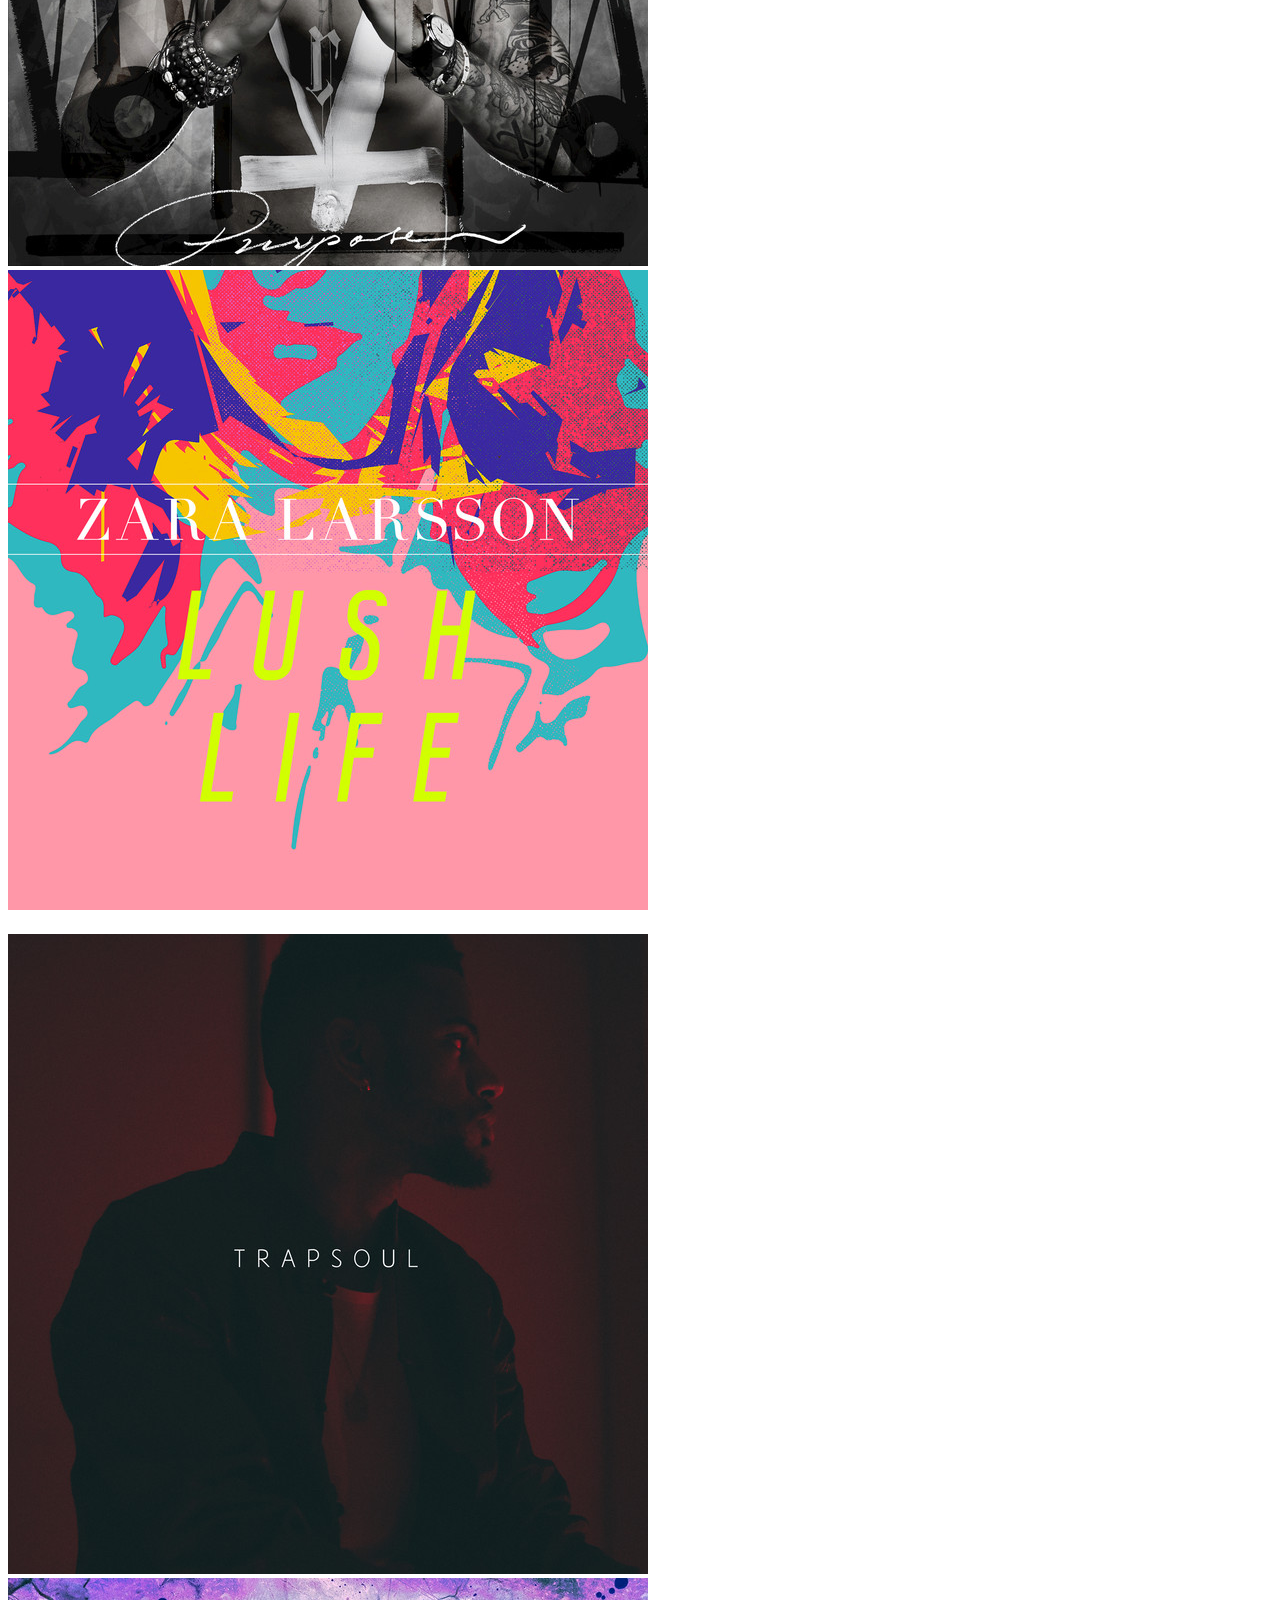
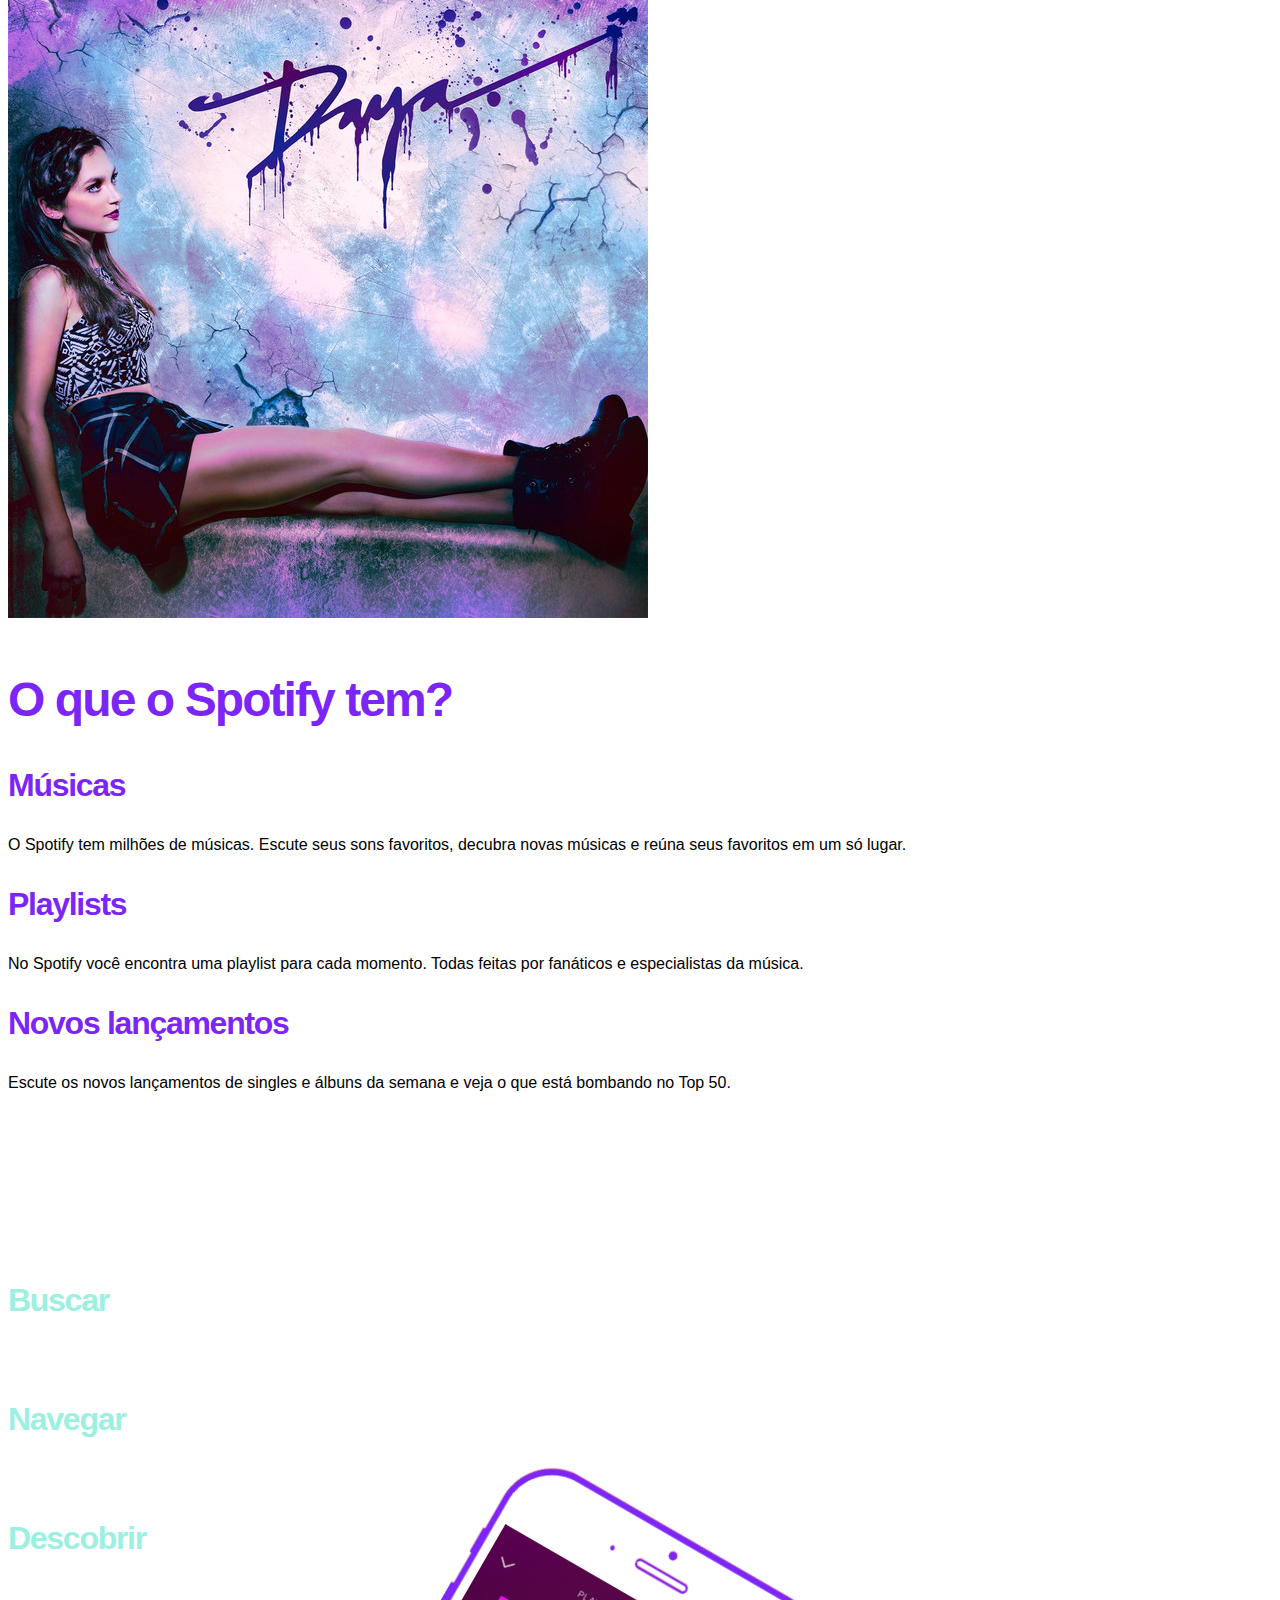
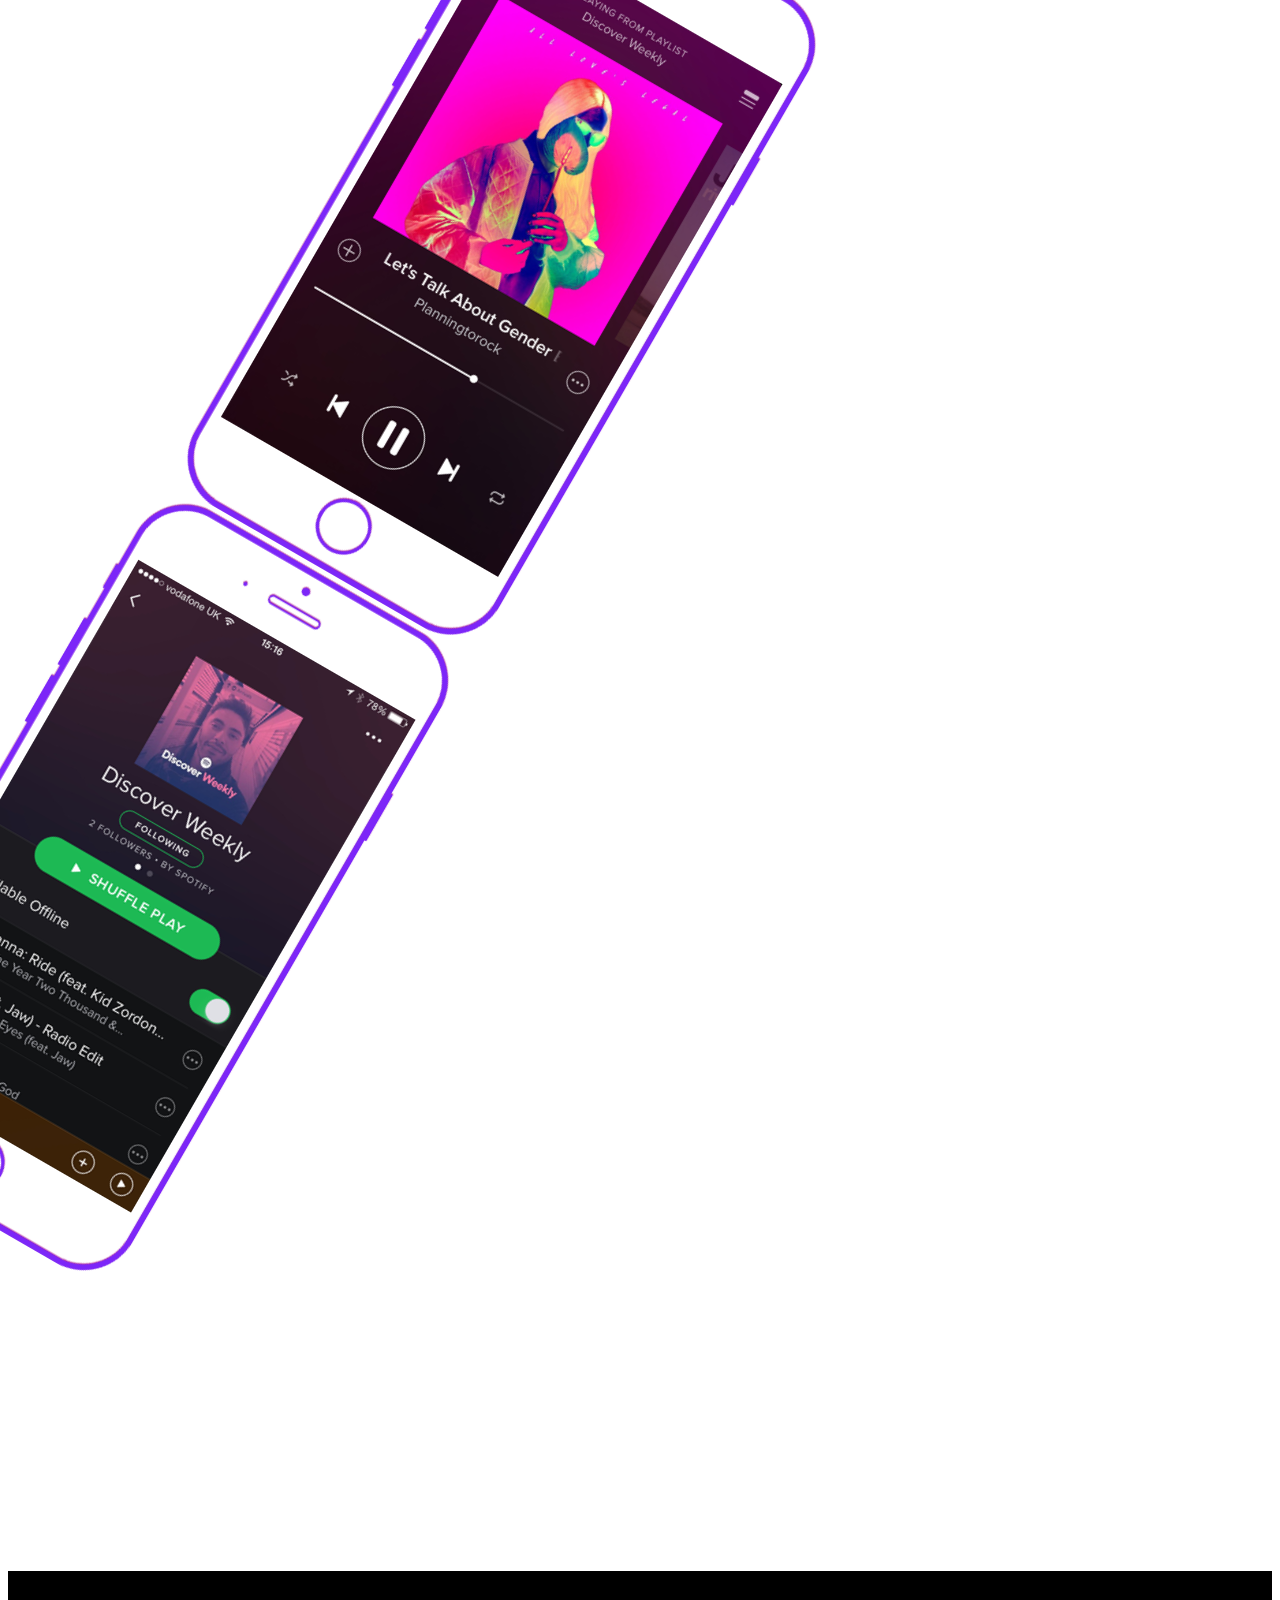
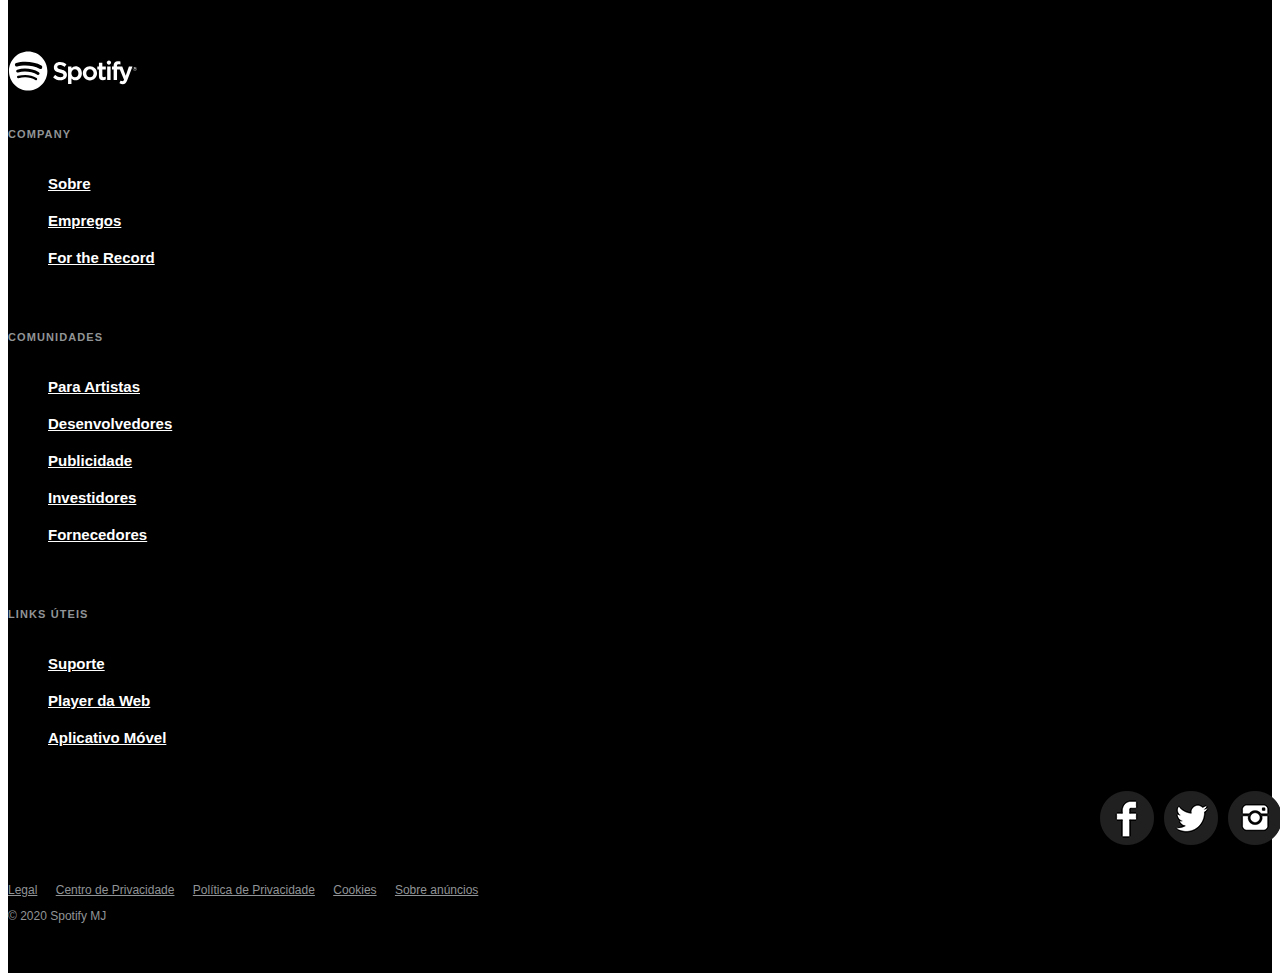
<file: PJ06_spotify/index.html>
<!DOCTYPE html>
<html lang="pt-br">
    <head>
        <meta charset="UTF-8">
        <meta http-equiv="X-UA-Compatible" content="IE=edge">
        <meta name="viewport" content="width=device-width, initial-scale=1.0">
        
        <!-- Bootstrap CSS -->
        <link rel="stylesheet" href="https://stackpath.bootstrapcdn.com/bootstrap/4.1.3/css/bootstrap.min.css" integrity="sha384-MCw98/SFnGE8fJT3GXwEOngsV7Zt27NXFoaoApmYm81iuXoPkFOJwJ8ERdknLPMO" crossorigin="anonymous">

        <!-- Font Awesome -->
        <link rel="stylesheet" href="https://use.fontawesome.com/releases/v5.3.1/css/all.css" integrity="sha384-mzrmE5qonljUremFsqc01SB46JvROS7bZs3IO2EmfFsd15uHvIt+Y8vEf7N7fWAU" crossorigin="anonymous">

        <!-- Estilo customizado -->
        <link rel="stylesheet" type="text/css" href="css/style.css"> 

        <title>Músicas para todos - Spotify</title>
        <link rel="icon" href="img/favicon.png">
    </head>
    <body>
        
        <!--Inicio cabecalho-->
        <header>
            <nav class="navbar navbar-expand-md navbar-light fixed-top navbar-transparente">
                <div class="container">
                    
                    <a href="index.html" class="navbar-brand">
                        <img src="img/spotify.svg" alt="logo" width="135">
                    </a>

                    <button class="navbar-toggler" data-toggle="collapse" data-target="#nav-principal">
                        <i class="fas fa-bars text-white"></i>
                    </button>

                    <div id="nav-principal" class="collapse navbar-collapse">
                        <ul class="navbar-nav ml-auto ml-2">
                             <li class="nav-item">
                                 <a href="" class="nav-link mr-1">Premium</a>
                             </li>
                             <li class="nav-item">
                                <a href="" class="nav-link mr-1">Ajuda</a>
                            </li>
                            <li class="nav-item">
                                <a href="" class="nav-link mr-1">Baixar</a>
                            </li>
                            <li class="nav-item divisor"></li>
                            <li class="nav-item">
                                <a href="" class="nav-link mr-1">Inscrever-se</a>
                            </li>
                            <li class="nav-item">
                                <a href="" class="nav-link mr-1">Entrar</a>
                            </li>
                        </ul>
                    </div>

                </div>
            </nav>
        </header>
        <!--Fim cabecalho-->
            
        <!--Inicio home-->
        <section id="home" class="d-flex">
            <div class="container align-self-center">
                <div class="row">
                    <div class="col-md-12 capa">
                        <h1 class="">Música para todos</h1>
                        <a href="" class="btn btn-custom btn-roxo btn-lg">
                            Aproveite o Spotify Free
                        </a>
                        <a href="" class="btn btn-custom btn-branco btn-lg">
                            Aproveite o Spotify Premium
                        </a>
                    </div>
                </div>
            </div>
        </section>  
        <!--Fim da home-->

        <!--Inicio serviços-->
        <section id="serviços" class="caixa">
            <div class="container">
                <div class="row">
                    
                    <!--Inicio imagens-->
                    <div class="col-md-6">
                        
                        <div class="row albuns">
                            <div class="col-md-6">
                                <img class="img-fluid d-none d-md-block" src="img/img1.jpg" alt="img1">
                            </div>

                            <div class="col-md-6">
                                <img class="img-fluid d-none d-md-block" src="img/img2.jpg" alt="img2">
                            </div>
                        </div>

                        <div class="row albuns">
                            <div class="col-md-6">
                                <img class="img-fluid d-none d-md-block" src="img/img3.jpg" alt="img3">
                            </div>

                            <div class="col-md-6">
                                <img class="img-fluid d-none d-md-block" src="img/img4.jpg" alt="img4">
                            </div>
                        </div>

                    </div>
                    <!--Fim imagens-->

                    <!--Inicio textos-->
                    <div class="col-md-6">
                        
                        <h2>O que o Spotify tem?</h2>

                        <h3>Músicas</h3>
                        <p>
                            O Spotify tem milhões de músicas. Escute seus sons favoritos, decubra novas músicas e reúna seus favoritos em um só lugar.
                        </p>

                        <h3>Playlists</h3>
                        <p>
                            No Spotify você encontra uma playlist para cada momento. Todas feitas por fanáticos e especialistas da música.
                        </p>

                        <h3>Novos lançamentos</h3>
                        <p>
                            Escute os novos lançamentos de singles e álbuns da semana e veja o que está bombando no Top 50.
                        </p>
                    </div>
                    <!--Fim textos-->

                </div>
            </div>
        </section>
        <!--Fim serviços-->

        <!--Inicio recursos-->
        <section id="recursos" class="caixa">
            <div class="container">
                <div class="row">
                    
                    <!--Inicio Textos-->
                    <div class="col-md-4">
                        
                        <h2>Fácil</h2>
                        <h3>Buscar</h3>
                        <p>
                            Já sabe o que quer escutar? É só procurar e apertar o play.
                        </p>

                        <h3>Navegar</h3>
                        <p>
                            Veja os novos lançamentos, o que está bombando nas paradas e as melhores playlists para o seu momento.
                        </p>

                        <h3>Descobrir</h3>
                        <p>
                            curta músicas novas toda segunda-feira com uma playlist personalizada para você. Ou relaxe e curta uma das rádios
                        </p>

                    </div>
                    <!--Fim Textos-->

                    <!--Inicio imagens-->
                    <div class="col-md-8">
                        <div class="row rotacionar">
                            
                            <!--Imagem 1-->
                            <div class="col-md-6">
                                <img class="img-fluid d-none d-md-block" src="img/iphone1.png" alt="iphone1">
                            </div>
                        

                            <!--Imagem 2-->
                            <div class="col-md-6">
                                <img class="img-fluid d-none d-md-block" src="img/iphone2.png" alt="iphone2">
                            </div>
                        
                        </div>
                    </div>
                    <!--Fim imagens-->

                </div>
            </div>
        </section>
        <!--Fim recursos-->

        <!--Inicio rodapé-->
         <footer>
            <div class="container">
                <div class="row">
                    
                    <!--Logo-rodapé-->
                    <div class="col-md-2">
                        <img src="img/spotify.svg" alt="logo-rodape" width="130">
                    </div>
                    
                    <!--Empresa-->
                    <div class="col-md-2">
                        <h4>company</h4>
                        <ul class="navbar-nav nav-custom">
                            <li>
                                <a href="">Sobre</a>
                            </li>
                            <li>
                                <a href="">Empregos</a>
                            </li>
                            <li>
                                <a href="">For the Record</a>
                            </li>
                        </ul>
                    </div>
                    
                    <!--Comunidades-->
                    <div class="col-md-2">
                        <h4>comunidades</h4>
                        <ul class="navbar-nav nav-custom">
                            <li>
                                <a href="">Para Artistas</a>
                            </li>
                            <li>
                                <a href="">Desenvolvedores</a>
                            </li>
                            <li>
                                <a href="">Publicidade</a>
                            </li>
                            <li>
                                <a href="">Investidores</a>
                            </li>
                            <li>
                                <a href="">Fornecedores</a>
                            </li>
                        </ul>
                    </div>
                    
                    <!--Links úteis-->
                    <div class="col-md-2">
                        <h4>links úteis</h4>
                        <ul class="navbar-nav nav-custom">
                            <li>
                                <a href="">Suporte</a>
                            </li>
                            <li>
                                <a href="">Player da Web</a>
                            </li>
                            <li>
                                <a href="">Aplicativo Móvel</a>
                            </li>
                        </ul>
                    </div>
                    
                    <!--Icones-->
                    <div class="col-md-4 icone-custom">
                        <ul>
                            <li>
                                <a href="">
                                    <img src="img/instagram.png" alt="instagram">
                                </a>
                            </li>
                            <li>
                                <a href="">
                                    <img src="img/twitter.png" alt="twitter">
                                </a>
                            </li>
                            <li>
                                <a href="">
                                    <img src="img/facebook.png" alt="facebook">
                                </a>
                            </li>
                        </ul>
                    </div>
                </div>
                
                <!--Menu custom-->
                <div class="row menu-custom">
                    <div class="col-md-6">
                        <p>
                            <a href="">Legal</a>
                            <a href="">Centro de Privacidade</a>
                            <a href="">Política de Privacidade</a>
                            <a href="">Cookies</a>
                            <a href="">Sobre anúncios</a>
                        </p>
                    </div>

                    <!--Copyright-->
                    <div class="col-md-6 d-flex justify-content-end">
                        <span>&copy; 2020 Spotify MJ</span>
                    </div>
                </div>
            </div>
        </footer>
        <!--Fim rodapé-->

        <!-- JavaScript (Opcional) -->
        <!-- jQuery primeiro, depois Popper.js, depois Bootstrap JS -->
        <script src="https://code.jquery.com/jquery-3.3.1.slim.min.js" integrity="sha384-q8i/X+965DzO0rT7abK41JStQIAqVgRVzpbzo5smXKp4YfRvH+8abtTE1Pi6jizo" crossorigin="anonymous"></script>
        <script src="https://cdnjs.cloudflare.com/ajax/libs/popper.js/1.14.3/umd/popper.min.js" integrity="sha384-ZMP7rVo3mIykV+2+9J3UJ46jBk0WLaUAdn689aCwoqbBJiSnjAK/l8WvCWPIPm49" crossorigin="anonymous"></script>
        <script src="https://stackpath.bootstrapcdn.com/bootstrap/4.1.3/js/bootstrap.min.js" integrity="sha384-ChfqqxuZUCnJSK3+MXmPNIyE6ZbWh2IMqE241rYiqJxyMiZ6OW/JmZQ5stwEULTy" crossorigin="anonymous"></script>
    </body>
</html>
</file>
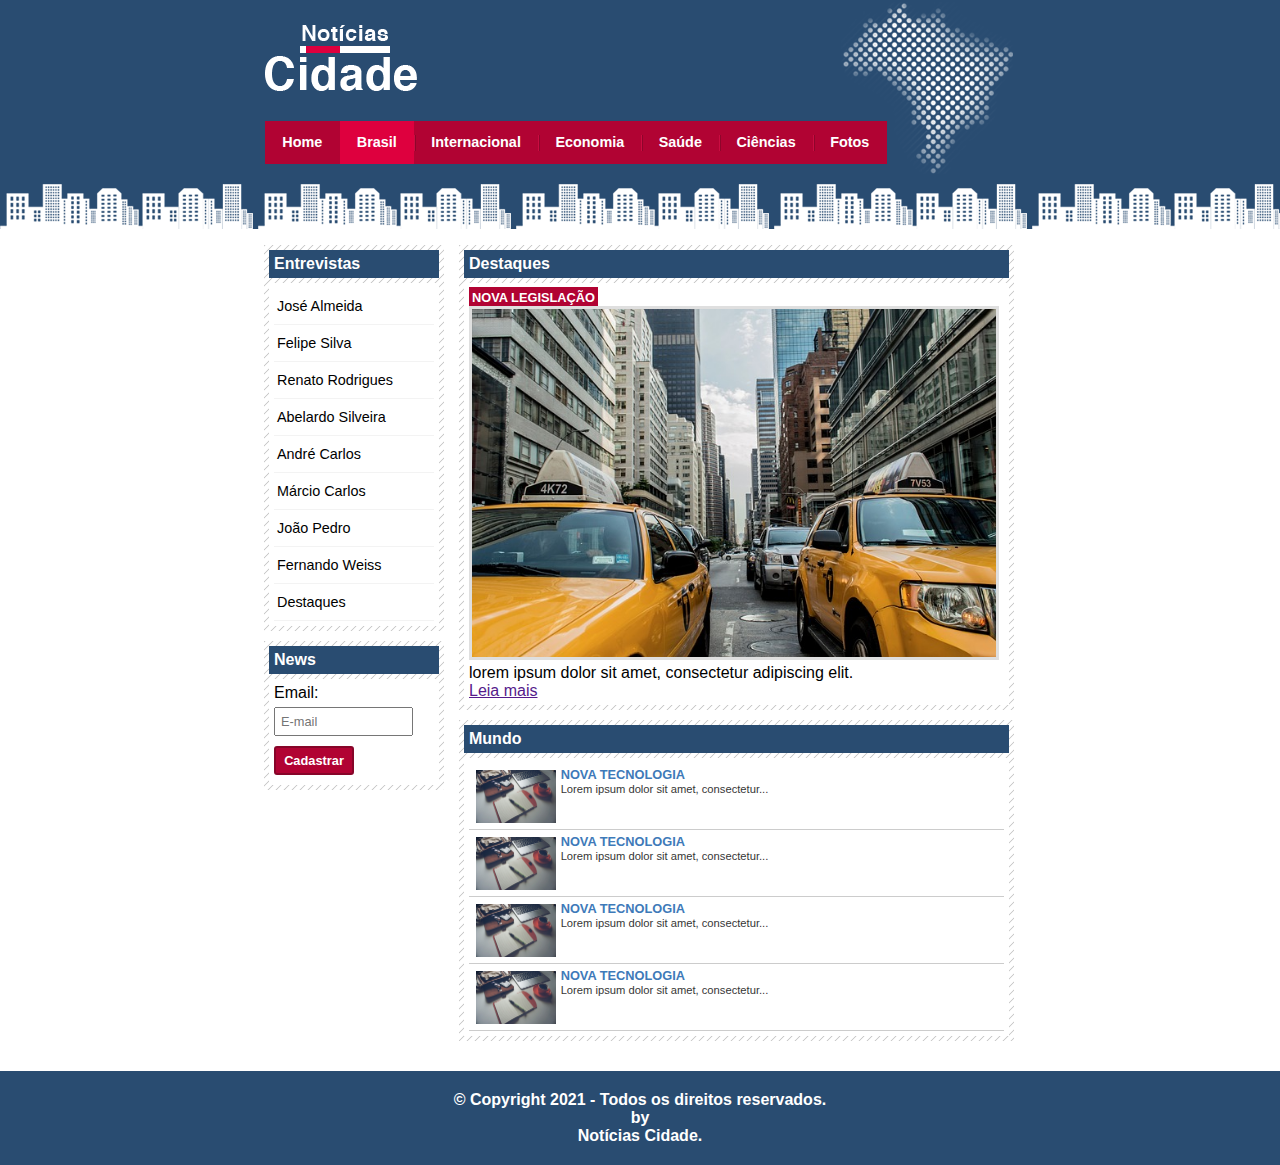
<file: PJ01_noticia_cidade/brasil.html>
<!DOCTYPE html>
<html lang="pt-br">
    
    <head>
        <meta charset="UTF-8">
        <meta http-equiv="X-UA-Compatible" content="IE=edge">
        <meta name="viewport" content="width=device-width, initial-scale=1.0">
        <link rel="stylesheet" type="text/css" href="css/style.css">
        <title>Notícias cidade - Seu site de notícias</title>
    </head>
    
    <body id="duas-colunas" class="brasil">
        
        <!--Início do container-->
        <div id="container">
            
            <!--Início do topo-->
            <div id="topo">
                
               <!--Logo-->
                <h1 class="logo">Noticias cidade</h1>
                
                <!--Início do menu-->
                <ul id="navegacao">
                    <li class="primeiro">
                        <a id="home" href="index.html">Home</a>
                    </li>
                    <li>
                        <a id="brasil" href="brasil.html">Brasil</a>
                    </li>
                    <li>
                        <a id="internacional" href="internacional.html">Internacional</a>
                    </li>
                    <li>
                        <a id="economia" href="economia.html">Economia</a>
                    </li>
                    <li>
                        <a id="saude" href="saude.html">Saúde</a>
                    </li>
                    <li>
                        <a id="ciencia" href="ciencia.html">Ciências</a>
                    </li>
                    <li>
                        <a id="fotos" href="fotos.html">Fotos</a>
                    </li>
                </ul>
                <!--Início do menu-->

            </div>
            <!--fim do topo-->

            <!--Início do conteúdo-->
            <div id="conteudo">

                <!--Conteúdo primário-->
                <div id="primario">
                    
                    <div class="caixa destaque">

                        <h2>Destaques</h2>
                        <div class="caixa-conteudo">
                            <h3>Nova legislação</h3>
                            <img class="imagem-principal" src="img/taxi.jpg" alt="taxi">
                            <p>
                                lorem ipsum dolor sit amet, consectetur adipiscing elit.
                            </p>
                            <a href="">Leia mais</a>
                        </div>

                    </div>

                    <div class="caixa">

                        <h2>Mundo</h2>
                        <div class="caixa-conteudo">

                            <ul id="lista-noticias">
                                <li>
                                    <a href="">
                                        <img class="ajuste" src="img/tecnologia.jpg" alt="tecnologia">
                                        <h3>Nova tecnologia</h3>
                                        <p>Lorem ipsum dolor sit amet, consectetur...</p>
                                    </a>
                                </li>
                                <li>
                                    <a href="">
                                        <img class="ajuste" src="img/tecnologia.jpg" alt="tecnologia">
                                        <h3>Nova tecnologia</h3>
                                        <p>Lorem ipsum dolor sit amet, consectetur...</p>
                                    </a>
                                </li>
                                <li>
                                    <a href="">
                                        <img class="ajuste" src="img/tecnologia.jpg" alt="tecnologia">
                                        <h3>Nova tecnologia</h3>
                                        <p>Lorem ipsum dolor sit amet, consectetur...</p>
                                    </a>
                                </li>
                                <li>
                                    <a href="">
                                        <img class="ajuste" src="img/tecnologia.jpg" alt="tecnologia">
                                        <h3>Nova tecnologia</h3>
                                        <p>Lorem ipsum dolor sit amet, consectetur...</p>
                                    </a>
                                </li>
                            </ul>

                        </div>

                    </div>

                </div>
                
                <!--Conteúdo leteral-->
                <div id="lateral">
                    
                    <div class="caixa">
                       
                        <h2>Entrevistas</h2>
                        <div class="caixa-conteudo">
                            <ul>
                                <li>
                                    <a href="">José Almeida</a>
                                </li>
                                <li>
                                    <a href="">Felipe Silva</a>
                                </li>
                                <li>
                                    <a href="">Renato Rodrigues</a>
                                </li>
                                <li>
                                    <a href="">Abelardo Silveira</a>
                                </li>
                                <li>
                                    <a href="">André Carlos</a>
                                </li>
                                <li>
                                    <a href="">Márcio Carlos</a>
                                </li>
                                <li>
                                    <a href="">João Pedro</a>
                                </li>
                                <li>
                                    <a href="">Fernando Weiss</a>
                                </li>
                                <li>
                                    <a href="">Destaques</a>
                                </li>
                            </ul>
                        </div>

                    </div>

                    <div class="caixa">
                        
                        <h2>News</h2>
                        <div class="caixa-conteudo">
                            
                             <form>
                                 
                                <div>
                                     <label for="email">Email:</label>
                                     <input type="text" name="email" id="email" placeholder="E-mail">
                                 </div>
                                 
                                 <div>
                                     <input class="submit" type="submit" value="Cadastrar">
                                 </div>

                            </form>   
                        
                        </div>

                    </div>

                </div>

            </div>
            <!--Fim do conteúdo-->

        </div>
        <!--Fim do container-->

        <!--Início do rodapé-->
        <div id="container-rodape">
            <div id="rodape">
                &copy; Copyright 2021 - Todos os direitos reservados. <br> by <br> Notícias Cidade.
            </div>
        </div>
    </body>

</html>
</file>
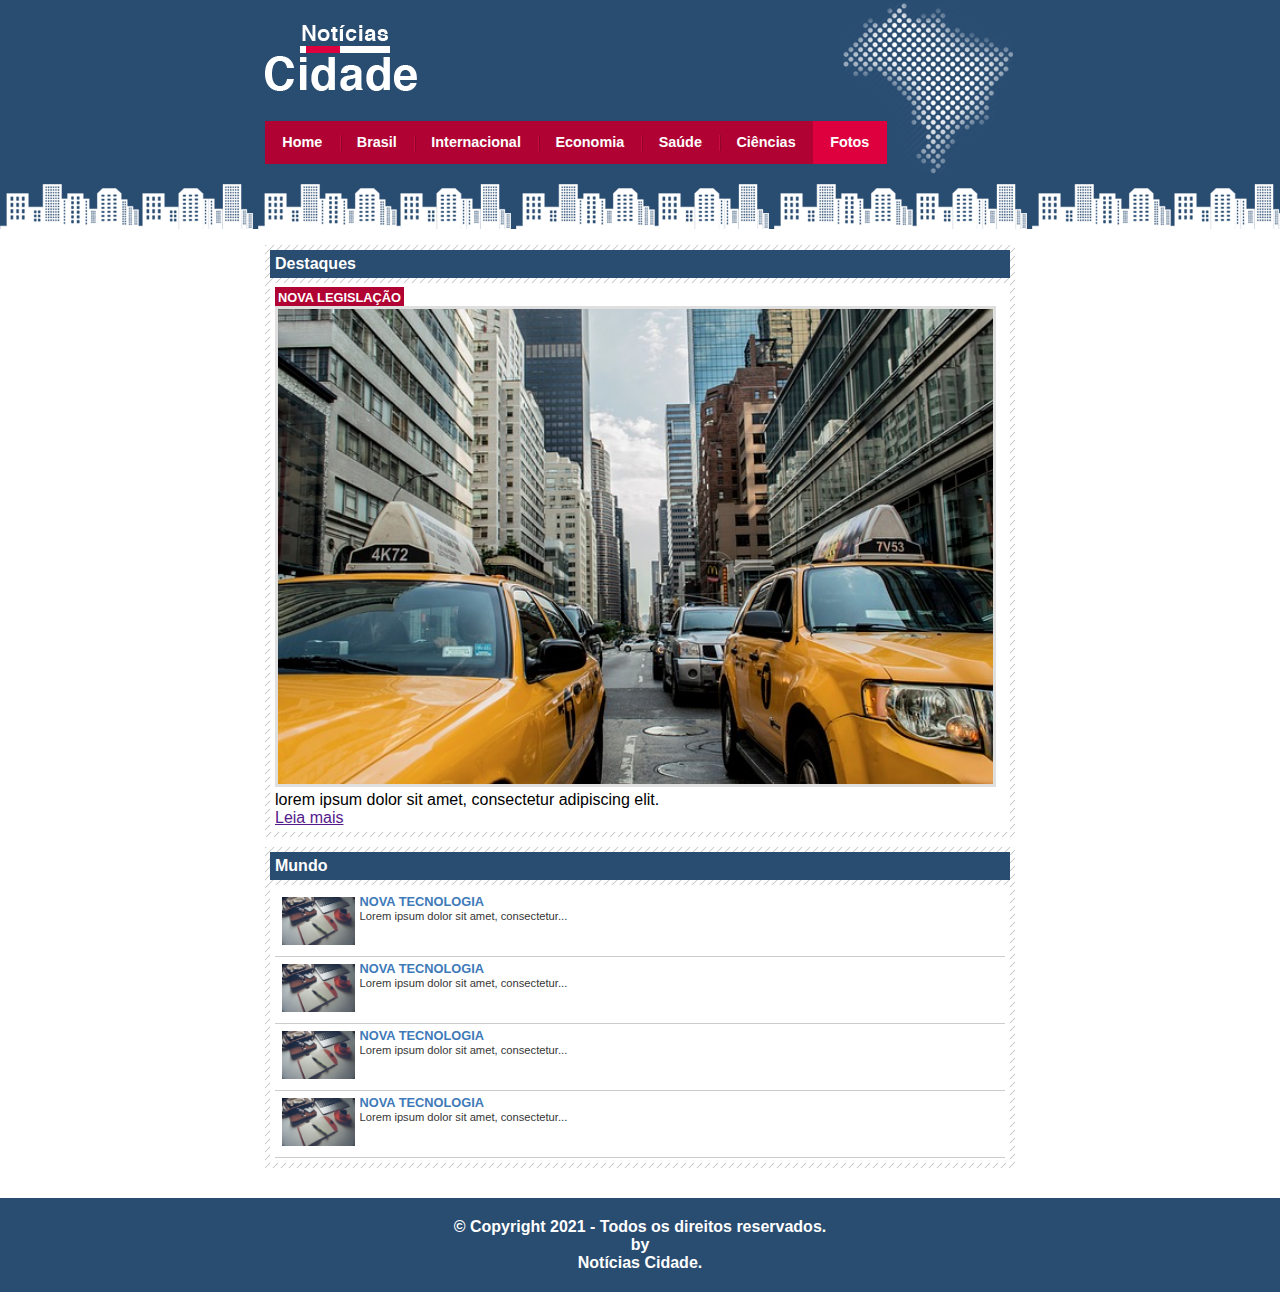
<file: PJ01_noticia_cidade/fotos.html>
<!DOCTYPE html>
<html lang="pt-br">
    
    <head>
        <meta charset="UTF-8">
        <meta http-equiv="X-UA-Compatible" content="IE=edge">
        <meta name="viewport" content="width=device-width, initial-scale=1.0">
        <link rel="stylesheet" type="text/css" href="css/style.css">
        <title>Notícias cidade - Seu site de notícias</title>
    </head>
    
    <body id="uma-coluna" class="fotos">
        
        <!--Início do container-->
        <div id="container">
            
            <!--Início do topo-->
            <div id="topo">
                
               <!--Logo-->
                <h1 class="logo">Noticias cidade</h1>
                
                <!--Início do menu-->
                <ul id="navegacao">
                    <li class="primeiro">
                        <a id="home" href="index.html">Home</a>
                    </li>
                    <li>
                        <a id="brasil" href="brasil.html">Brasil</a>
                    </li>
                    <li>
                        <a id="internacional" href="internacional.html">Internacional</a>
                    </li>
                    <li>
                        <a id="economia" href="economia.html">Economia</a>
                    </li>
                    <li>
                        <a id="saude" href="saude.html">Saúde</a>
                    </li>
                    <li>
                        <a id="ciencia" href="ciencia.html">Ciências</a>
                    </li>
                    <li>
                        <a id="fotos" href="fotos.html">Fotos</a>
                    </li>
                </ul>
                <!--Início do menu-->

            </div>
            <!--fim do topo-->

            <!--Início do conteúdo-->
            <div id="conteudo">

                <!--Conteúdo primário-->
                <div id="primario">
                    
                    <div class="caixa destaque">

                        <h2>Destaques</h2>
                        <div class="caixa-conteudo">
                            <h3>Nova legislação</h3>
                            <img class="imagem-principal" src="img/taxi.jpg" alt="taxi">
                            <p>
                                lorem ipsum dolor sit amet, consectetur adipiscing elit.
                            </p>
                            <a href="">Leia mais</a>
                        </div>

                    </div>

                    <div class="caixa">

                        <h2>Mundo</h2>
                        <div class="caixa-conteudo">

                            <ul id="lista-noticias">
                                <li>
                                    <a href="">
                                        <img class="ajuste-novo" src="img/tecnologia.jpg" alt="tecnologia">
                                        <h3>Nova tecnologia</h3>
                                        <p>Lorem ipsum dolor sit amet, consectetur...</p>
                                    </a>
                                </li>
                                <li>
                                    <a href="">
                                        <img class="ajuste-novo" src="img/tecnologia.jpg" alt="tecnologia">
                                        <h3>Nova tecnologia</h3>
                                        <p>Lorem ipsum dolor sit amet, consectetur...</p>
                                    </a>
                                </li>
                                <li>
                                    <a href="">
                                        <img class="ajuste-novo" src="img/tecnologia.jpg" alt="tecnologia">
                                        <h3>Nova tecnologia</h3>
                                        <p>Lorem ipsum dolor sit amet, consectetur...</p>
                                    </a>
                                </li>
                                <li>
                                    <a href="">
                                        <img class="ajuste-novo" src="img/tecnologia.jpg" alt="tecnologia">
                                        <h3>Nova tecnologia</h3>
                                        <p>Lorem ipsum dolor sit amet, consectetur...</p>
                                    </a>
                                </li>
                            </ul>

                        </div>

                    </div>

                </div>

            </div>
            <!--Fim do conteúdo-->

        </div>
        <!--Fim do container-->

        <!--Início do rodapé-->
        <div id="container-rodape">
            <div id="rodape">
                &copy; Copyright 2021 - Todos os direitos reservados. <br> by <br> Notícias Cidade.
            </div>
        </div>
    </body>

</html>
</file>
<file: PJ02_chale_hotel/css/style.css>
/* Estrutura do site */
*
{
	margin: 0;
	padding: 0;
}

body
{
	font-family: "Trebuchet MS", Helvetica, sans-serif;
	background: #fff url(../img/bg.png);
	margin: 15px;
}

#container
{
	background: #ede9cc url(../img/bg-container.png) top center repeat-y;
	margin: 0 auto;
	min-width: 740px;
	max-width: 1180px;

}

#topo
{
	position: relative;
	background: #dbcd87;
	height: 15.4em;
	min-height: 250px;
}

#area-logo
{
	position: absolute;
	background: url(../img/topo-imagem-principal.png) no-repeat;
	width: 100%;
	height: 250px;
	top: 0px;
	left: 0px;
	z-index: 1;
}

.logo a 
{
	position: absolute;
	top: 15px;
	left: 15px;
	z-index: 3;
	background: url(../img/logo.png);
	width: 151px;
	height: 66px;
	text-indent: -9000px;
}

#area-menu
{
	position: absolute;
	top: 0px;
	right: 0px;
	background: url(../img/topo-imagem-lateral.png) no-repeat;
	width: 450px;
	height: 250px;
	z-index: 2;
}

#conteudo-menu
{
	margin-left: 90px;
	margin-right: 15px;
	padding-top: 15px;
}

#menu-locais
{
	border-top: 1.5px solid #b5ab56;
	border-bottom: 1.5px solid #b5ab56;
	padding-top: 5px;
	padding-bottom: 5px;
	font-size: 0.8em;
	color: #8b8448;
}

#menu-locais .locais
{
	float: left;
	line-height: 2.1em;
}

a
{
	text-decoration: none;
}

a.reserva
{
	text-transform: uppercase;
	background: #a29750;
	color: #fff5b0;
	padding: 5px 10px;
	float: right;
	border-radius: 3px;
}

#menu
{
	margin-top: 15px;
}

ul
{
	list-style: none;
}

ul#navegacao
{
	float: left;
}

ul#navegacao a 
{
	text-transform: uppercase;
	font-size: 0.8em;
	padding: 5px;
	color: #6e672c;
	line-height: 30px;
}

ul#navegacao a:hover
{
	background: #fdf6be;
	border-radius: 3px;
}

.depoimento
{
	width: 226px;
	height: 164px;
	float: right;
}

#area-principal
{
	background: url(../img/bg-area-principal.png) top left repeat-x;
	float: left;
	width: 50%;
	padding: 15px 0px;
}

#area-lateral
{
	background: url(../img/bg-area-lateral.png) top left repeat-x;
	float: right;
	width: 50%;
	padding: 20px 0px;
}

.conteudo
{
	margin: 0 auto;
	width: 90%;
}

#rodape
{
	clear: both;
	padding: 16px;
	background: #fff url(../img/bg-rodape.png) repeat-y top;
	color: #7d7640;
	text-align: center;
	font-weight: bold;
}

h2 
{
 color: #7d7640;
 font-size: 1.1em;
 padding: 5px 0px; 
}

p
{
	font-size: 1em;
	margin-bottom: 10px;
}

#beneficios li
{
	padding: 8px;
	border-bottom: 1px solid #f3efcb;
	height: 6em;

}

#beneficios li a img
{
	float: left;
	margin-right: 8px;
}

#beneficios li a p
{
	font-size: 0.8em;
	color: #000;
}

#beneficios li a h3
{
	font-size: 1.1em;
	color: #615b2d;
	padding: 5px 0;
	background: url(../img/ornamento.png) no-repeat center right;
}

#beneficios li:hover
{
	background: #f6f3d6;
	cursor: pointer;
}
</file>
<file: PJ03_parallax/css/style.css>
body, html{
    margin: 0;
    font: 16px "Lato" sans-serif;
    color: #777;
    background-color: F5FFFA;
    height: 100%;
}

.conteudo
{
  color: #777;
  background-color: white;
  text-align: center;
  padding: 50px 80px;  
}

h3
{
    text-transform: uppercase;
    color: #111;
    text-align: center;
}

p
{
    margin: 30px;
    text-align: justify;
}

/* Efeito parallax */
.caixa1, .caixa2, .caixa3, .caixa4, .caixa5, .caixa6
{
    position: relative;
    height: 100%;
    opacity: 0.7;
    background-repeat: no-repeat;
    background-size: cover;
    background-position: center;
    background-attachment: fixed;
}

.caixa1
{
    background-image:  url(../img/imagem1.jpg); 
}

.caixa2
{
    background-image:  url(../img/imagem2.jpg); 
}

.caixa3
{
    background-image:  url(../img/imagem3.jpg); 
}

.caixa4
{
    background-image:  url(../img/imagem4.jpg); 
}

.conteudo-titulo
{
    position: absolute;
    left: 0;
    top: 45%;
    width: 100%;
    text-align: center;
}

.conteudo-titulo span.titulo
{
    color: #fff;
    background-color: #111;
    padding: 18px;
    font-size: 1.8em;
    letter-spacing: 5px;
    border-radius: 3px;
    text-transform: uppercase;
}
</file>
<file: PJ04_museu/css/style.css>
body
{
    background: #f4f2ec url(../img/fundo.png) repeat-x;
    font: 14px 'Roboto', sans-serif;
}

#container
{
    width: 1080px;
    margin: 0 auto;
}

a:link, a:active, a:visited
{
    color: #af670a;
    text-decoration: none;
    font-weight: bold;
}

h1, h2, h3, h4, h5, h6
{
    font-weight: bold;
}

a:hover
{
   color: #86521a;
}

/*Logo
-----------------------------------*/
#logo h1
{
    float: left;
}

#logo a
{
   width: 248px;
   height: 21px;
   text-indent: -9999px;
   display: block;
   background: url(../img/logo.png); 
}

/*Barra de navegação topo
-----------------------------------*/
header
{
    padding: 15px 0;
    height: 55px;
}

#menu-topo ul
{
    list-style: none;
    margin: 20px;
    float: right;
}

#menu-topo ul li
{
    float: left;
}

#menu-topo ul li a:link
{
   display: block;
   margin-right: 25px;
   padding-bottom: 3px; 
   text-transform: uppercase;
}

#menu-topo ul li a:hover
{
    color: #fff;
    border-bottom: 2px solid #535858;
}

/*Conteúdo principal
-----------------------------------*/
main
{
    width: 710px;
    float: left;
    margin-bottom: 30px;
}

/*Conteúdo lateral
-----------------------------------*/
aside
{
    width: 350px;
    float: right;
    background: #ebe7dd;
    margin-bottom: 30px;
}

section#visita
{
    background: #cdc8b1;
    padding: 10px 27px 27px 27px;
    margin-top: 10px;
    border-radius: 1px;
}

section#visita h4
{
    color: #86521a;
    text-transform: uppercase;
    padding-top: 3px;
    margin-bottom: 0;
}

section#galeria
{
    padding: 0px 27px 0 27px;
}

section#galeria a 
{
    display: block;
    background: url(../img/fundo-foto.png) no-repeat;
    float: left;
    padding: 17px 15px 17px 15px;
    margin: 10px 0 0 20px; 
}

section#galeria img
{
    margin-left: 2px;
    margin-top: 3px;
}

article#video
{
    float: left;
    width: 310px;
    margin-left: 25px;
}

article#mapa
{
    float: left;
    width: 310px;
    margin-left: 37px;  
}

article#exposicoes
{
    float: left;
    width: 310px;
    margin: 15px 0 0 25px;  
}

article#exposicoes a:hover
{
   color: #86521a;
}

article#historia
{
    float: left;
    width: 310px;
    margin: 15px 0 0 37px;  
}

section h3
{
    color: #86521a;
    text-transform: uppercase;
    font-size: 1.0em;
    margin-bottom: 15px;
}

section h4
{
    color: #86521a;
    text-transform: uppercase;
    padding-top: 3px;
    margin-bottom: 0;
}


/*Formulário
-----------------------------------*/
input
{
    height: 20px;
    background: #fff;
    border: none;
    font-size: 1em;
    width: 80px;
}

input.campo
{
    border: 1px solid #ada484
}
input.botao
{
    background: #9b9271;
    color: white;
    width: 100%;
    height: 40px;
    font-size: 1.2em;
    font-weight: bold;
    border-radius: 2px;
}

fieldset
{
    border: none;
}

legend
{
    display: none;
}

input.botao:hover
{
    background: #756c4b;
    cursor: pointer;
}

/*Rodape
-----------------------------------*/
footer
{
    clear: both;
    padding: 25px 0 30px 0;
    background: url(../img/fundo-rodape.png) no-repeat center top;
    text-align: center;
    margin-top: 20px;
}

footer>p a
{
    padding: 2px 10px;
    text-transform: uppercase;
}
</file>
<file: PJ05_finans/css/style.css>
body
{
	background-color: #e9e9e9;
}

.caixa
{
	padding: 60px;
	border-bottom: 1px solid #d3d3d3;
}

footer p a
{
	margin: 5px 15px;
}
</file>
<file: PJ06_spotify/css/style.css>
/*
* 
* @author Mateus Santos
*/

html, body, #home
{
    height: 100%;
}

body
{
    background: url(../img/capa.png),
                url(../img/ruido.png),
                linear-gradient(50deg, #ff4169, #7c26f8);
    background-attachment: fixed;
    font-family: Helvetica, Arial, sans-serif;
    font-size: 15px;

}

/*Barra de navegação*/
nav.navbar-transparente
{
    background: rgba(0, 0, 0, 0.6);
    padding: 14px 0px;
}

.navbar-light .navbar-nav .nav-link
{
    color:white;
    font-weight: bold;
}

.navbar-light .navbar-nav .nav-link:hover
{
    color: #9bf0e1;
}

.navbar-light .navbar-toggler
{
    color: white;
    border-color: white;
}

.divisor
{
    width: 1px;
    background-color: white;
    margin: 12px 15px;
}

.capa
{
    text-align: center;
}

.btn-custom
{
    color: white;
    -webkit-border-radius: 500px;
    -moz-border-radius: 500px;
    border-radius: 500px;
    text-transform: uppercase;
    transition: all 0.4s, color 0.4s;
    padding: 10px 20px;
}

.btn-roxo
{
    background: #7c35f8;
}

.btn-roxo:hover
{
    background: #6207e3;
    color: white;
}

.btn-branco
{
    border: 2px solid white;
}

.btn-branco:hover
{
    background-color: white;
    color: black;
}

.caixa
{
    padding-top: 20px;
    padding-bottom: 20px;
}

#serviços
{
    background: white;
    font-size: 16px;
}

#recursos
{
    color: white;
    font-size: 16px;
}

#serviços h2, h3{
    color: #7c25f8;
}

#recursos h2{
    color: white;
}

#recursos h3{
    color: #9bf0e1;
}

.albuns
{
    padding: 10px 0;
}

.rotacionar
{
    -ms-transform: rotate(30deg);
    -webkit-transform: rotate(30deg);
    transform: rotate(30deg);
    padding-left: 80px;
}

/*Rodapé costumizado
-----------------------*/
footer
{  
    background: #000;
    margin-top: 60px;
    padding: 80px 0px 50px 0px;
    position: relative;
}



.menu-custom
{
    font-size: 12px;
    padding-top: 80px;
    color: #919496; 
}

.menu-custom p a
{
    padding-right: 15px;
    color: #919496; 
}

.menu-custom p a:hover
{
    text-decoration: none;
    color: #1DB954;
}

.nav-custom
{
    padding-top: 10px;
    padding-bottom: 20px;
    font-weight: bold;
}

.nav-custom li
{
    padding: 10px 0px 10px 0px;
}

.nav-custom li a
{
    color: white;
}

.nav-custom li a:hover
{
    text-decoration: none;
    color: #1DB954;
}

.icone-custom ul
{
    list-style: none;
}

.icone-custom ul li
{
    float: right;
    width: 24px;
    margin: 0 20px;
}

footer h4
{
    padding-top: 20px;
    font-size: 11px;
    letter-spacing: 0.1em;
    font-weight: bolder;
    text-transform: uppercase;
    color: #919496;
}

/*Formatação de textos
-------------------------*/

h1
{
    font-weight: 900;
    letter-spacing: -0.05em;
    margin-bottom: 50px;
    color: white;
}

h2
{
    font-size: 3em;
    font-weight: 700;
    letter-spacing: -0.04em;
}

h3
{
    font-size: 2em;
    font-weight: 700;
    letter-spacing: -0.04em;
}

/* Small devices (landscape phones, 576px and up)*/
@media (max-width: 575.98px)
{ 
    .btn-custom
    {
        margin: 10px 15px;
    }
}

/* Medium devices (tablets, 768px and up)*/
@media (min-width: 576px) and (max-width: 767.98px)
{ 
    h1
    {
        font-size: 3em;
    }

    .btn-custom
    {
        margin: 10px 15px;
    }
}

/* Large devices (desktops, 992px and up)*/
@media (min-width: 768px) and (max-width: 991.98px)
{ 
    h1
    {
        font-size: 4em;
    }

    .btn-custom
    {
        margin: 10px 15px;
    }
    
}

/* Large devices (desktops, 992px and up)*/
@media (min-width: 992px) and (max-width: 1199.98px) 
{ 
    h1
    {
        font-size: 5em;
    }

    .btn-custom
    {
        margin: 0px 15px 0px 0px;
    }
}

/* Extra large devices (large desktops, 1200px and up)*/
@media (min-width: 1200px) 
{ 
    h1
    {
        font-size: 6em;
    }

    .btn-custom
    {
        margin: 0px 15px 0px 0px;
    }
}
</file>
<file: PJ01_noticia_cidade/css/style.css>
*
{
    margin: 0;
    padding: 0;
}

body
{
    font-family: "Trebuchet MS", Helvetica, sans-serif;
    background: #fff url(../img/fundo.png) repeat-x;
}

#container
{
    width: 750px;
    margin: 0 auto;
}

#topo
{
    height: 150px;
    background: url(../img/detalhe-topo.png) no-repeat right top;
    padding-top: 25px;
}

.logo
{
   width: 152px;
   height: 66px;
   background: url(../img/logo.png) no-repeat center;
   text-indent: -3000px; 
}

ul
{
    margin: 0;
    padding: 0;
    list-style: none;
}

#topo ul 
{
    margin-top: 30px;
    background: #b10333;
    float: left;
}

#topo ul li 
{
    float: left;
}

#topo ul a 
{
    font-size: 0.9em;
    display: block;
    padding: 0.5em 1.2em;
    line-height: 2.0em;
    text-decoration: none;
    color: #fff;
    font-weight: bold;
    background: url(../img/divisor.png) no-repeat left center;
}

#topo ul .primeiro a
{
    background: none;
}

#topo ul a:hover
{
    color: #69001d;
}

body.home #navegacao a#home,
body.brasil #navegacao a#brasil,
body.internacional #navegacao a#internacional,
body.fotos #navegacao a#fotos
{
    color: #fff;
    background: #de003e;
    cursor: text;
}

#conteudo
{
    width: 750px;
    margin-top: 60px;
    background: #f5f5f5;
}

#lateral
{
    width: 180px;
    float: left;
    margin: 0 0 20px -750px;
}

#primario
{
    width: 270px;
    float: left;
    margin: 0 0 20px 194px;
}

#duas-colunas #primario
{
    width: 555px;
}

#uma-coluna #primario
{
    width: 750px;
    margin: 0 0 20px 0px;
}

#secundario
{
    width: 270px;
    float: left;
    margin: 0 0 20px 11.5px;
}

.caixa
{
    margin: 10px 0;
    padding: 5px;
    background: #f3f3f3 url("../img/fundo-caixa.png");
    
}

h2
{
    font-size: 1.0em;
    background-color: #294c71;
    color: #fff;
    padding: 5px;
}

.caixa-conteudo
{
    background: #fff;
    padding: 5px;
    margin-top: 5px;
}

#lateral ul a
{
    font-size: 0.9em;
    padding: 3px;
    display: block;
    line-height: 30px;
    color: #000;
    text-decoration: none;
    border-bottom: 1px solid #f3f3f3;
}

#lateral ul a:hover{
    background: #f9f9f9 url(../img/marcador.png) no-repeat left center;
    padding-left: 20px;
    color: #a1a1a1;
}

label
{
    display: block;
    cursor: pointer;
}

input
{
    font-size: 0.8em;
    padding: 5px;
    width: 125px;
    margin: 5px 0 5px 0;
}

input.submit
{
    width: 80px;
    color: #fff;
    background-color: #b10333;
    border: 2px solid #870529;
    padding: 5px;
    font-weight: bold;
    border-radius: 3px;
}

input.submit:hover
{
    color: #fff;
    cursor: pointer;
    background: #de003e;
}

img.imagem-principal
{
    width: 98%;
    border: 3px solid #dfdfdf;
}

h3
{
    text-transform: uppercase;
    display: inline;
    font-size: 0.8em;
    padding: 3px;
}

.destaque h3
{
    background-color: #b10333;
    color: #fff;
}

.entrevista h3
{
    background-color: #b10333;
    color: #fff;
}

#lista-noticias li
{
    padding: 2px;
    border-bottom: 1px solid #ccc;
    height: 62px;
}

#lista-noticias li a img 
{
    width: 30%;
    float: left;
    margin: 5px;
}

#lista-noticias .ajuste
{
    width: 15%;
}

#lista-noticias .ajuste-novo
{
    width: 10%;
}

#lista-noticias li a
{
    text-decoration: none;
    color: #363636;
}

#lista-noticias li a p
{
    font-size: 0.7em;
}

#lista-noticias li a h3
{
    padding: 0;
    font-size: 0.8em;
    color: #3e7ab9;
}

#lista-noticias li:hover
{
    background-color: #DCDCDC;
}

#container-rodape
{
    background: #294c71;
    padding: 20px;
    clear: both;
}

#rodape
{
    width: 750px;
    margin: 0 auto;
    font-weight: bold;
    text-align: center;
    color: #fff;
}
</file>
